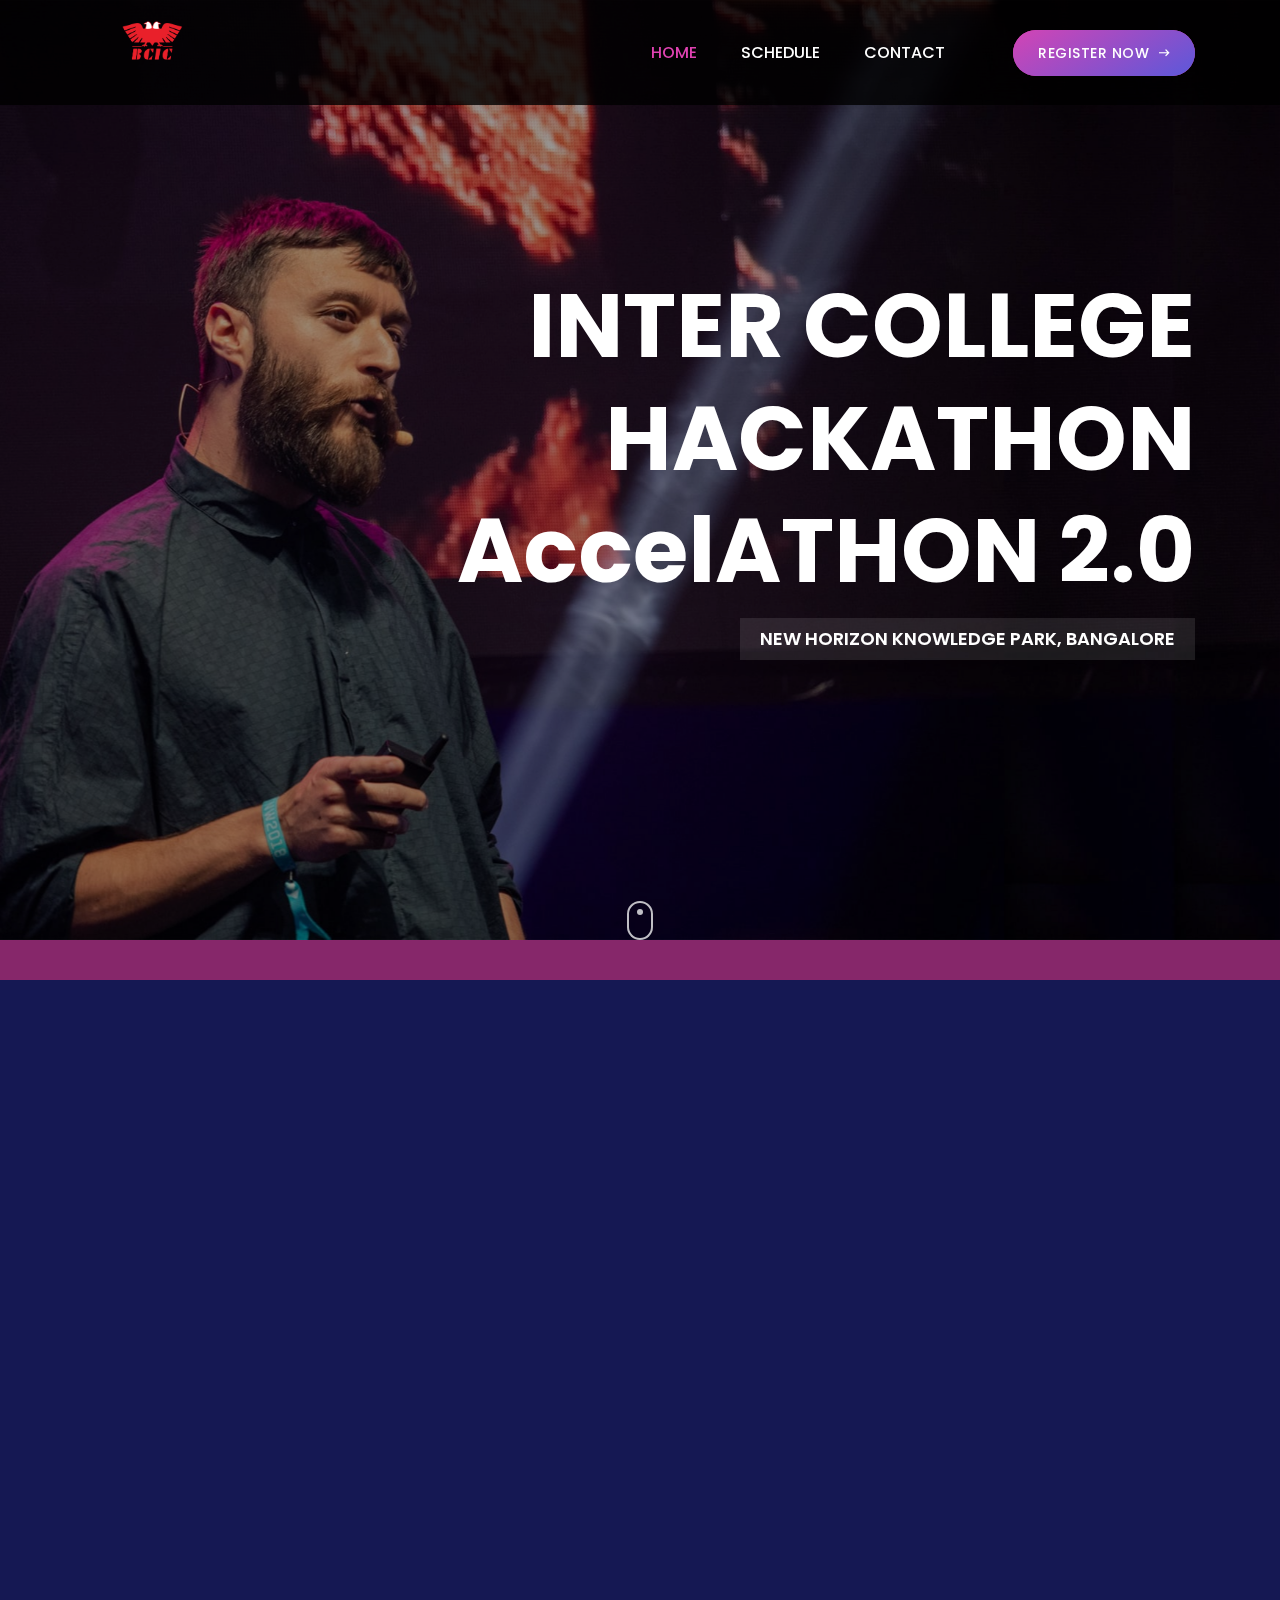
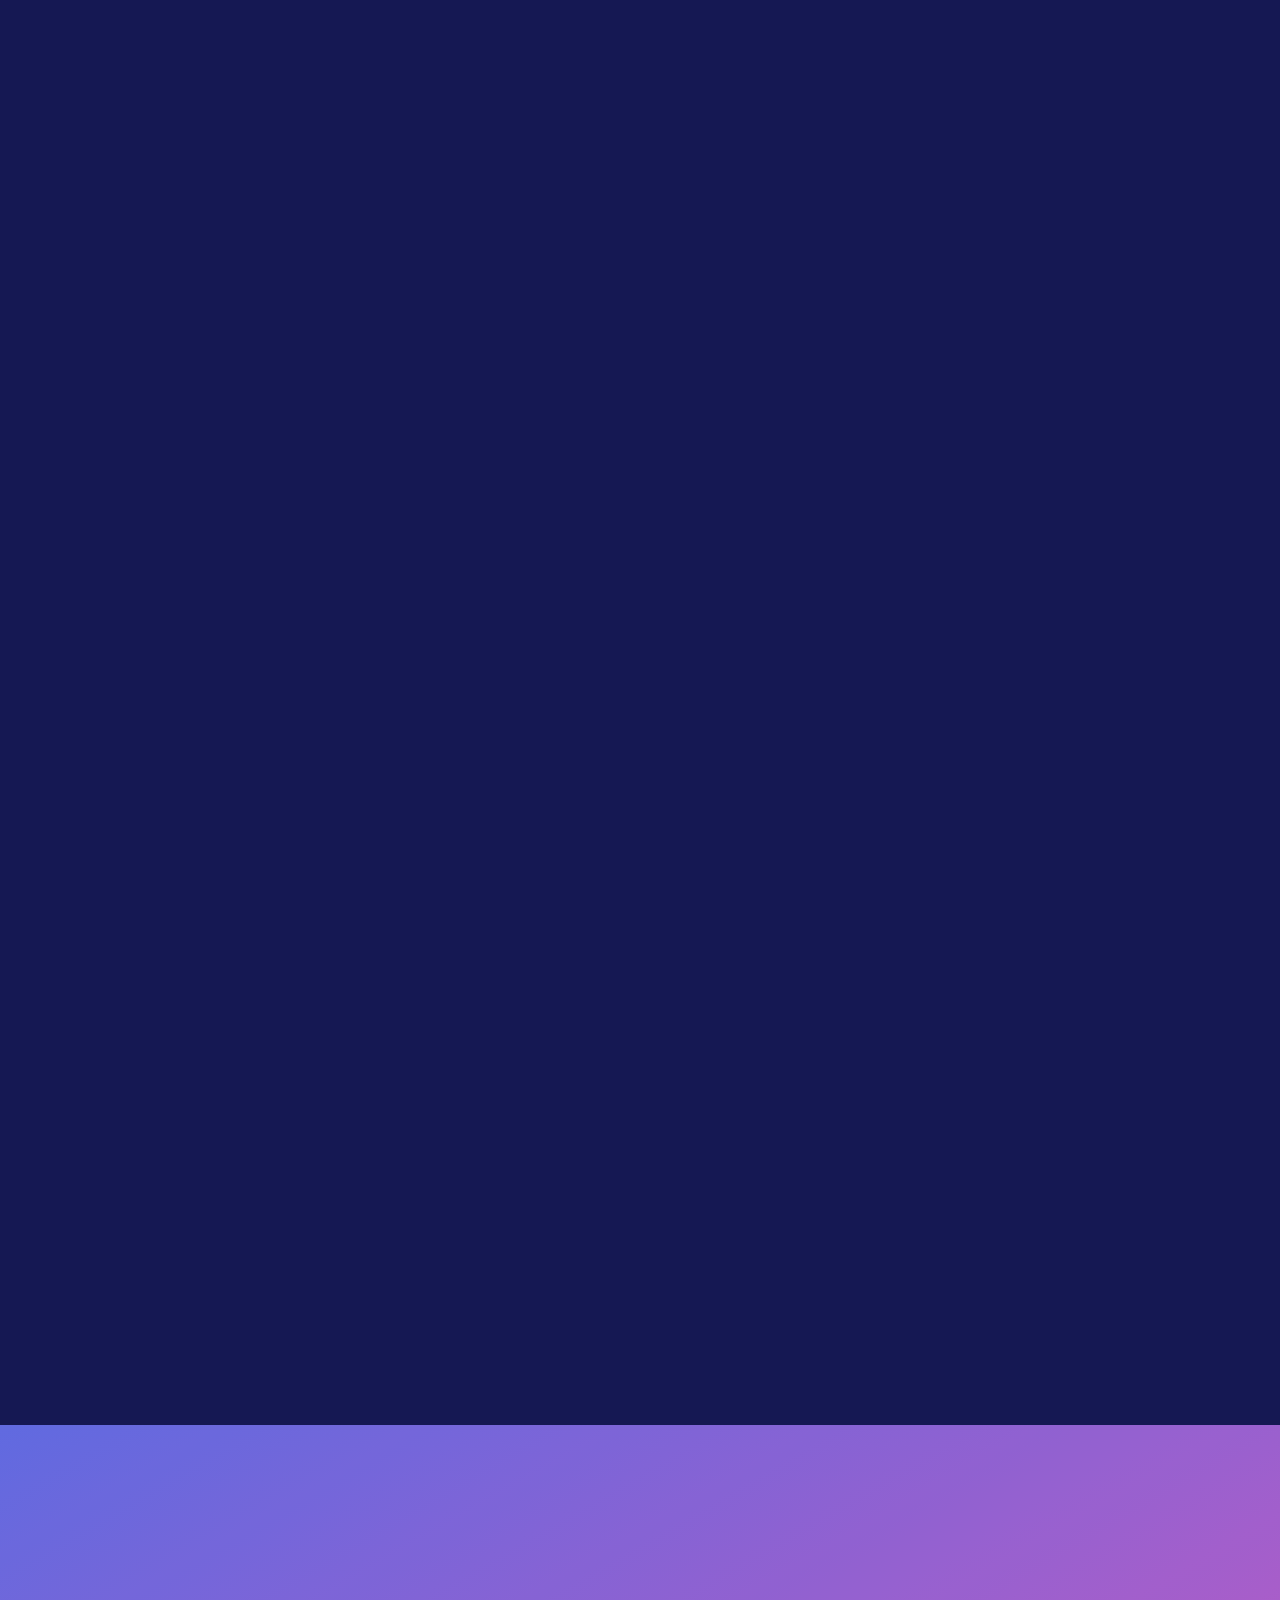
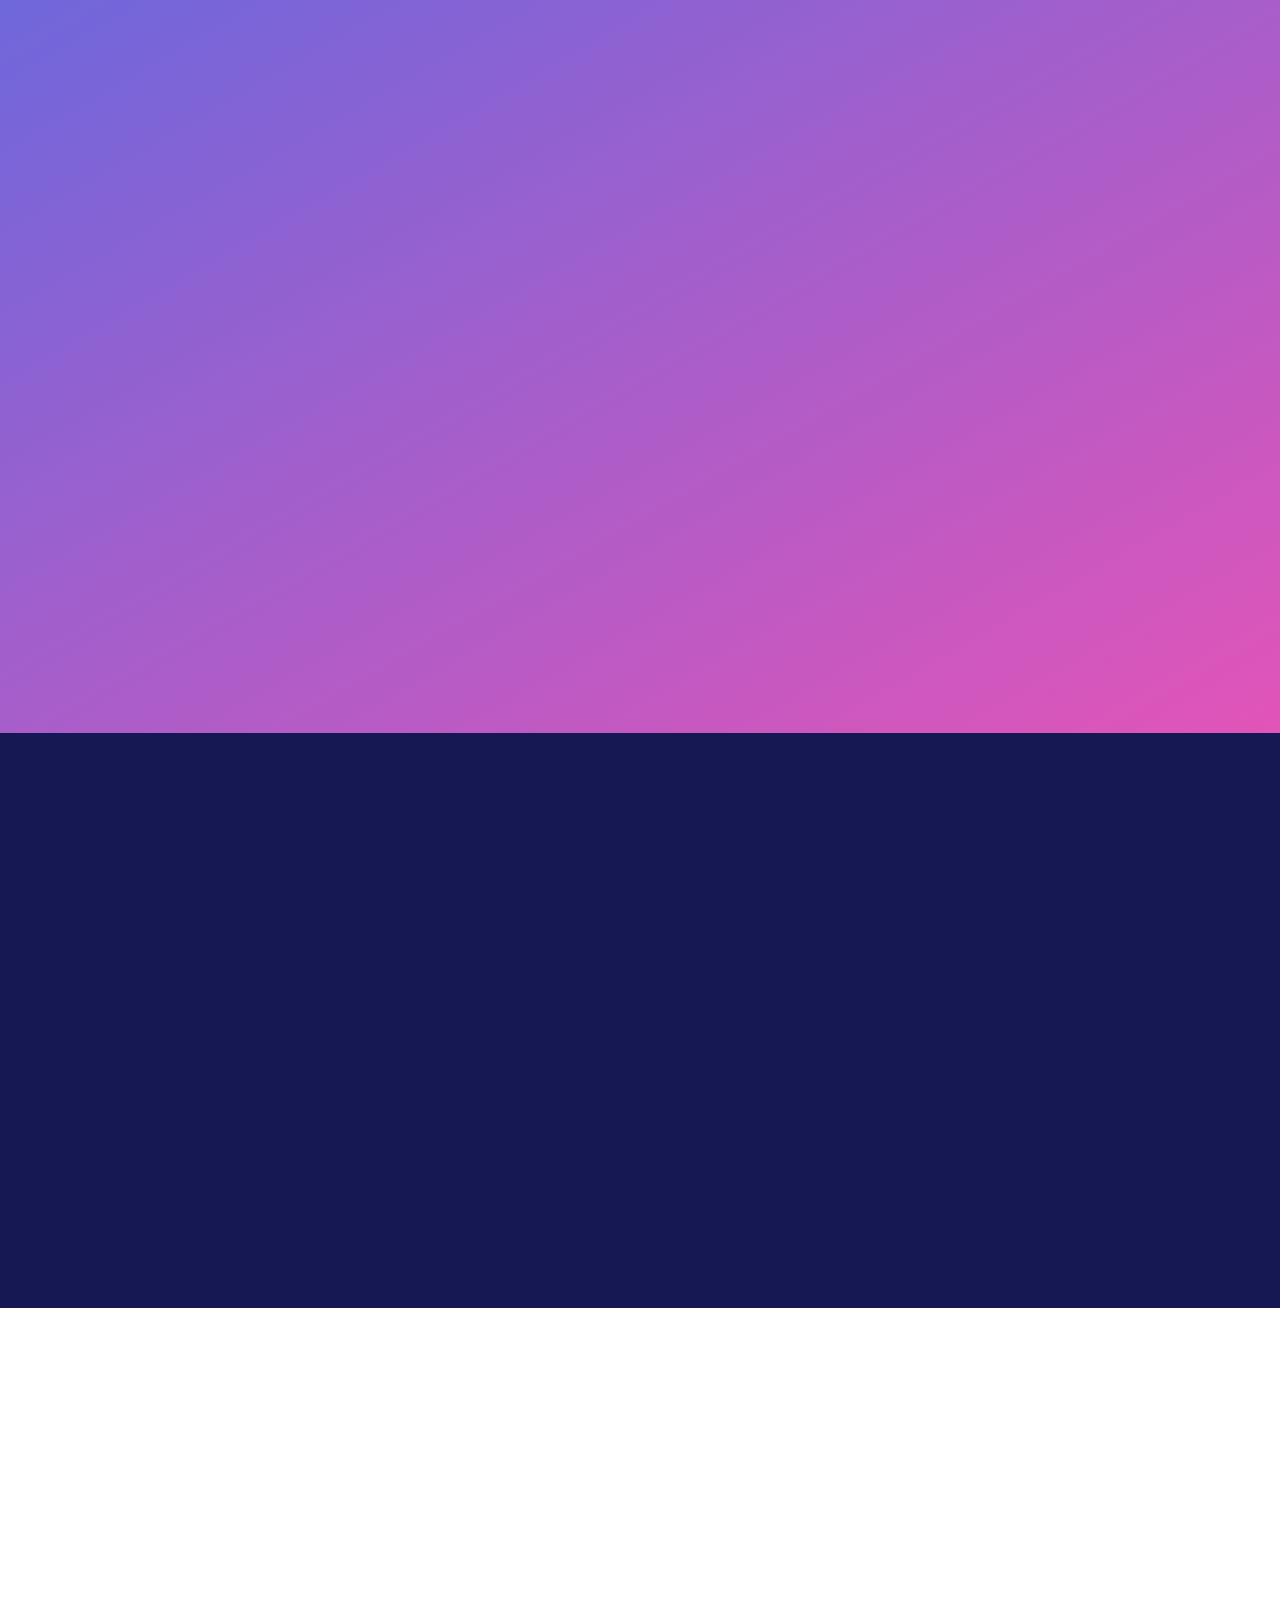
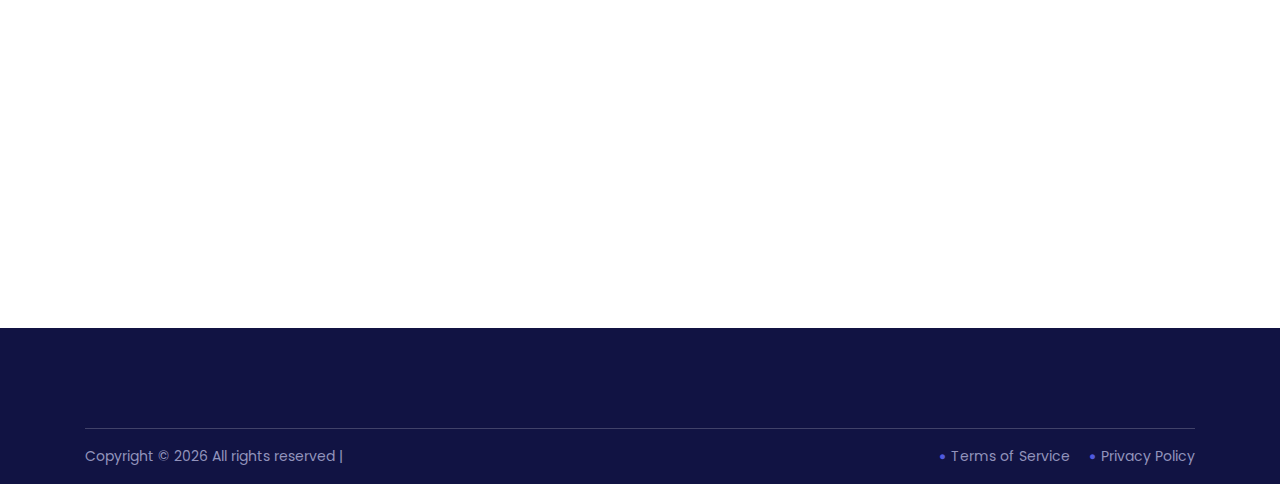
<file: accelathon.in/index.html>
<!DOCTYPE html>
<html lang="en">


<!-- Mirrored from accelathon.in/ by HTTrack Website Copier/3.x [XR&CO'2014], Fri, 07 Feb 2020 14:11:06 GMT -->

<head>
    <meta charset="UTF-8">
    <meta name="description" content="">
    <meta http-equiv="X-UA-Compatible" content="IE=edge">
    <meta name="viewport" content="width=device-width, initial-scale=1, shrink-to-fit=no">

    <!-- Title -->
    <title>AccelATHON 2.0</title>

    <!-- Favicon -->
    <link rel="icon" href="img/core-img/favicon.png">

    <!-- Stylesheet -->
    <link rel="stylesheet" href="style.css">

</head>

<body>
    <!-- Preloader -->
    <div id="preloader">
        <div class="loader"></div>
    </div>
    <!-- /Preloader -->

    <!-- Header Area Start -->
    <header class="header-area">
        <div class="classy-nav-container breakpoint-off">
            <div class="container">
                <!-- Classy Menu -->
                <nav class="classy-navbar justify-content-between" id="conferNav">

                    <!-- Logo -->
                    <a class="nav-brand" href="index.html"><img src="img/bcic.png" alt=""></a>

                    <!-- Navbar Toggler -->
                    <div class="classy-navbar-toggler">
                        <span class="navbarToggler"><span></span><span></span><span></span></span>
                    </div>

                    <!-- Menu -->
                    <div class="classy-menu">
                        <!-- Menu Close Button -->
                        <div class="classycloseIcon">
                            <div class="cross-wrap"><span class="top"></span><span class="bottom"></span></div>
                        </div>
                        <!-- Nav Start -->
                        <div class="classynav">
                            <ul id="nav">
                                <li class="active"><a href="index.html">Home</a></li>

                                </li>
                                <li><a href="#schedule">Schedule</a></li>

                                <li><a href="#contact">Contact</a></li>

                            </ul>

                            <!-- Get Tickets Button -->
                            <a href="bit.ly/2tJWzWN" class="btn confer-btn mt-3 mt-lg-0 ml-3 ml-lg-5">Register Now <i
                                    class="zmdi zmdi-long-arrow-right"></i></a>
                        </div>
                        <!-- Nav End -->
                    </div>
                </nav>
            </div>
        </div>
    </header>
    <!-- Header Area End -->

    <!-- Welcome Area Start -->
    <section class="welcome-area">
        <div class="welcome-slides owl-carousel">
            <!-- Single Slide -->
            <div class="single-welcome-slide bg-img bg-overlay jarallax"
                style="background-image: url(img/bg-img/1.jpg);">
                <div class="container h-100">
                    <div class="row h-100 align-items-center">
                        <!-- Welcome Text -->
                        <div class="col-12">
                            <div class="welcome-text text-right">
                                <h2 data-animation="fadeInUp" data-delay="1000ms">Inter College Hackathon
                                    <br>A<span style="text-transform: lowercase;">ccel</span><span
                                        style="text-transform: uppercase;">ATHON 2.0</span></h2>
                                <h6 data-animation="fadeInUp" data-delay="1000ms">New Horizon Knowledge Park, Bangalore
                                </h6>
                            </div>
                        </div>
                    </div>
                </div>
            </div>
        </div>


        <!-- Scroll Icon -->
        <div class="icon-scroll" id="scrollDown"></div>
    </section>
    <!-- Welcome Area End -->

    <!-- About Us And Countdown Area Start -->
    <section class="about-us-countdown-area section-padding-100-0" id="about">
        <div class="container">
            <div class="row align-items-center">
                <!-- About Content -->
                <div class="col-12 col-md-6">
                    <div class="about-content-text mb-80">
                        <h6 class="wow fadeInUp" data-wow-delay="300ms">About A<span
                                style="text-transform: lowercase;">ccel</span><span
                                style="text-transform: uppercase;">ATHON 2.0</span></h6>
                        <h3 class="wow fadeInUp" data-wow-delay="300ms">Welcome to the Inter College HackFest</h3>
                        <p class="wow fadeInUp" data-wow-delay="300ms">This is a platform where you can expect to learn
                            techniques for building successful project teams, creating efficient plans and implementing
                            effective tracking measures to ensure your projects come in on deadline.</p>
                    </div>
                </div>

                <!-- About Thumb -->
                <div class="col-12 col-md-6">
                    <div class="about-thumb mb-80 wow fadeInUp" data-wow-delay="300ms">
                        <img src="img/bg-img/2.png" alt="">
                    </div>
                </div>
            </div>
        </div>

        <!-- Counter Up Area -->

    </section>

    <!-- Our Schedule Area Start -->
    <section id="schedule" class="our-schedule-area section-padding-100">
        <div class="container">
            <div class="row">
                <!-- Heading -->
                <div class="col-12">
                    <div class="section-heading-2 text-center wow fadeInUp" data-wow-delay="300ms">
                        <p>Our Timetable</p>
                        <h4>Schedule Plan</h4>
                    </div>
                </div>
            </div>

            <div class="row">
                <div class="col-12">
                    <div class="schedule-tab">
                        <!-- Nav Tabs -->
                        <ul class="nav nav-tabs wow fadeInUp" data-wow-delay="300ms" id="conferScheduleTab"
                            role="tablist">
                            <li class="nav-item">
                                <a class="nav-link active" id="monday-tab" data-toggle="tab" href="#step-one" role="tab"
                                    aria-controls="step-one" aria-expanded="true">Monday <br> <span>March 12,
                                        2020</span></a>
                            </li>
                            <!-- Nav Item -->
                            <li class="nav-item">
                                <a class="nav-link" id="tuesday-tab" data-toggle="tab" href="#step-two" role="tab"
                                    aria-controls="step-two" aria-expanded="true">Tuesday <br> <span>March 13,
                                        2020</span></a>
                            </li>
                            <!-- Nav Item -->

                        </ul>
                    </div>

                    <!-- Tab Content -->
                    <div class="tab-content" id="conferScheduleTabContent">
                        <div class="tab-pane fade show active" id="step-one" role="tabpanel"
                            aria-labelledby="monday-tab">
                            <!-- Single Tab Content -->
                            <div class="single-tab-content">
                                <div class="row">
                                    <div class="col-12">
                                        <!-- Single Schedule Area -->
                                        <div class="single-schedule-area d-flex flex-wrap justify-content-between align-items-center wow fadeInUp"
                                            data-wow-delay="300ms">
                                            <!-- Single Schedule Thumb and Info -->
                                            <div class="single-schedule-tumb-info d-flex align-items-center">
                                                <!-- Single Schedule Thumb -->
                                                <div class="single-schedule-tumb">
                                                    <img src="img/bg-img/10.jpg" alt="">
                                                </div>
                                                <!-- Single Schedule Info -->
                                                <div class="single-schedule-info">
                                                    <h6>Registration</h6>
                                                    <p> </p>
                                                </div>
                                            </div>
                                            <!-- Single Schedule Info -->
                                            <div class="schedule-time-place">
                                                <p><i class="zmdi zmdi-time"></i> 12th March, 2020</p>
                                                <p><i class="zmdi zmdi-map"></i> Auditorium, NHCE</p>
                                            </div>
                                            <!-- Schedule Btn -->
                                            <a href="#" class="btn confer-btn">View More <i
                                                    class="zmdi zmdi-long-arrow-right"></i></a>
                                        </div>

                                        <!-- Single Schedule Area -->
                                        <div class="single-schedule-area d-flex flex-wrap justify-content-between align-items-center wow fadeInUp"
                                            data-wow-delay="300ms">
                                            <!-- Single Schedule Thumb and Info -->
                                            <div class="single-schedule-tumb-info d-flex align-items-center">
                                                <!-- Single Schedule Thumb -->
                                                <div class="single-schedule-tumb">
                                                    <img src="img/bg-img/11.jpg" alt="">
                                                </div>
                                                <!-- Single Schedule Info -->
                                                <div class="single-schedule-info">
                                                    <h6>Innaugaration</h6>
                                                    <p><span></span></p>
                                                </div>
                                            </div>
                                            <!-- Single Schedule Info -->
                                            <div class="schedule-time-place">
                                                <p><i class="zmdi zmdi-time"></i> 12th March, 2020</p>
                                                <p><i class="zmdi zmdi-map"></i> Auditorium, NHCE</p>
                                            </div>
                                            <!-- Schedule Btn -->
                                            <a href="#" class="btn confer-btn">View More <i
                                                    class="zmdi zmdi-long-arrow-right"></i></a>
                                        </div>

                                        <!-- Single Schedule Area -->
                                        <div class="single-schedule-area d-flex flex-wrap justify-content-between align-items-center wow fadeInUp"
                                            data-wow-delay="300ms">
                                            <!-- Single Schedule Thumb and Info -->
                                            <div class="single-schedule-tumb-info d-flex align-items-center">
                                                <!-- Single Schedule Thumb -->
                                                <div class="single-schedule-tumb">
                                                    <img src="img/bg-img/12.jpg" alt="">
                                                </div>
                                                <!-- Single Schedule Info -->
                                                <div class="single-schedule-info">
                                                    <h6>Session Addressing</h6>
                                                    <p>by <span>Dr.Manjunatha</span> /Prinicpal, NHCE</p>
                                                </div>
                                            </div>
                                            <!-- Single Schedule Info -->
                                            <div class="schedule-time-place">
                                                <p><i class="zmdi zmdi-time"></i> 12th March, 2020</p>
                                                <p><i class="zmdi zmdi-map"></i> Auditorium, NHCE</p>
                                            </div>
                                            <!-- Schedule Btn -->
                                            <a href="#" class="btn confer-btn">View More <i
                                                    class="zmdi zmdi-long-arrow-right"></i></a>
                                        </div>

                                        <!-- Single Schedule Area -->
                                        <div class="single-schedule-area d-flex flex-wrap justify-content-between align-items-center wow fadeInUp"
                                            data-wow-delay="300ms">
                                            <!-- Single Schedule Thumb and Info -->
                                            <div class="single-schedule-tumb-info d-flex align-items-center">
                                                <!-- Single Schedule Thumb -->
                                                <div class="single-schedule-tumb">
                                                    <img src="img/bg-img/13.jpg" alt="">
                                                </div>
                                                <!-- Single Schedule Info -->
                                                <div class="single-schedule-info">
                                                    <h6>Session Addressing</h6>
                                                    <p>by <span>Mr. Manas Dasgupta</span> / ANZ</p>
                                                </div>
                                            </div>
                                            <!-- Single Schedule Info -->
                                            <div class="schedule-time-place">
                                                <p><i class="zmdi zmdi-time"></i> 12th March, 2020</p>
                                                <p><i class="zmdi zmdi-map"></i> Auditorium, NHCE</p>
                                            </div>
                                            <!-- Schedule Btn -->
                                            <a href="#" class="btn confer-btn">View More <i
                                                    class="zmdi zmdi-long-arrow-right"></i></a>
                                        </div>

                                        <div class="single-schedule-area d-flex flex-wrap justify-content-between align-items-center wow fadeInUp"
                                            data-wow-delay="300ms">
                                            <!-- Single Schedule Thumb and Info -->
                                            <div class="single-schedule-tumb-info d-flex align-items-center">
                                                <!-- Single Schedule Thumb -->
                                                <div class="single-schedule-tumb">
                                                    <img src="img/bg-img/13.jpg" alt="">
                                                </div>
                                                <!-- Single Schedule Info -->
                                                <div class="single-schedule-info">
                                                    <h6>Hack Starts</h6>
                                                    <p> <span></span> </p>
                                                </div>
                                            </div>
                                            <!-- Single Schedule Info -->
                                            <div class="schedule-time-place">
                                                <p><i class="zmdi zmdi-time"></i> 12th March, 2020</p>
                                                <p><i class="zmdi zmdi-map"></i> Digital Library, NHCE</p>
                                            </div>
                                            <!-- Schedule Btn -->
                                            <a href="#" class="btn confer-btn">View More <i
                                                    class="zmdi zmdi-long-arrow-right"></i></a>
                                        </div>
                                    </div>

                                    <!-- More Schedule Btn -->
                                    <div class="col-12">
                                        <div class="more-schedule-btn text-center mt-50 wow fadeInUp"
                                            data-wow-delay="300ms">
                                            <a href="#" class="btn confer-gb-btn">Download Schedule (Pdf)</a>
                                        </div>
                                    </div>
                                </div>
                            </div>
                        </div>

                        <div class="tab-pane fade" id="step-two" role="tabpanel" aria-labelledby="tuesday-tab">
                            <!-- Single Tab Content -->
                            <div class="single-tab-content">
                                <div class="row">
                                    <div class="col-12">
                                        <!-- Single Schedule Area -->
                                        <div class="single-schedule-area d-flex flex-wrap justify-content-between align-items-center wow fadeInUp"
                                            data-wow-delay="300ms">
                                            <!-- Single Schedule Thumb and Info -->
                                            <div class="single-schedule-tumb-info d-flex align-items-center">
                                                <!-- Single Schedule Thumb -->
                                                <div class="single-schedule-tumb">
                                                    <img src="img/bg-img/11.jpg" alt="">
                                                </div>
                                                <!-- Single Schedule Info -->
                                                <div class="single-schedule-info">
                                                    <h6>Hackathon Contd.</h6>
                                                    <p> <span></span></p>
                                                </div>
                                            </div>
                                            <!-- Single Schedule Info -->
                                            <div class="schedule-time-place">
                                                <p><i class="zmdi zmdi-time"></i> 13th March, 2020</p>
                                                <p><i class="zmdi zmdi-map"></i>Digital Library </p>
                                            </div>
                                            <!-- Schedule Btn -->
                                            <a href="#" class="btn confer-btn">View More <i
                                                    class="zmdi zmdi-long-arrow-right"></i></a>
                                        </div>

                                        <!-- Single Schedule Area -->
                                        <div class="single-schedule-area d-flex flex-wrap justify-content-between align-items-center wow fadeInUp"
                                            data-wow-delay="300ms">
                                            <!-- Single Schedule Thumb and Info -->
                                            <div class="single-schedule-tumb-info d-flex align-items-center">
                                                <!-- Single Schedule Thumb -->
                                                <div class="single-schedule-tumb">
                                                    <img src="img/bg-img/12.jpg" alt="">
                                                </div>
                                                <!-- Single Schedule Info -->
                                                <div class="single-schedule-info">
                                                    <h6>Award Ceremony</h6>
                                                    <p> <span></span> </p>
                                                </div>
                                            </div>
                                            <!-- Single Schedule Info -->
                                            <div class="schedule-time-place">
                                                <p><i class="zmdi zmdi-time"></i> 13th March, 2020</p>
                                                <p><i class="zmdi zmdi-map"></i> Auditorium</p>
                                            </div>
                                            <!-- Schedule Btn -->
                                            <a href="#" class="btn confer-btn">View More <i
                                                    class="zmdi zmdi-long-arrow-right"></i></a>
                                        </div>

                                        <!-- Single Schedule Area -->
                                        <div class="single-schedule-area d-flex flex-wrap justify-content-between align-items-center wow fadeInUp"
                                            data-wow-delay="300ms">
                                            <!-- Single Schedule Thumb and Info -->
                                            <div class="single-schedule-tumb-info d-flex align-items-center">
                                                <!-- Single Schedule Thumb -->
                                                <div class="single-schedule-tumb">
                                                    <img src="img/bg-img/13.jpg" alt="">
                                                </div>
                                                <!-- Single Schedule Info -->
                                                <div class="single-schedule-info">
                                                    <h6>Valedictory Session</h6>
                                                    <p> <span></span> </p>
                                                </div>
                                            </div>
                                            <!-- Single Schedule Info -->
                                            <div class="schedule-time-place">
                                                <p><i class="zmdi zmdi-time"></i> 13th March, 2020</p>
                                                <p><i class="zmdi zmdi-map"></i> Auditorium, NHCE</p>
                                            </div>
                                            <!-- Schedule Btn -->
                                            <a href="#" class="btn confer-btn">View More <i
                                                    class="zmdi zmdi-long-arrow-right"></i></a>
                                        </div>
                                    </div>

                                    <!-- More Schedule Btn -->
                                    <div class="col-12">
                                        <div class="more-schedule-btn text-center mt-50 wow fadeInUp"
                                            data-wow-delay="300ms">
                                            <a href="#" class="btn confer-gb-btn">Dowload schedule (Pdf)</a>
                                        </div>
                                    </div>
                                </div>
                            </div>
                        </div>

                        <div class="tab-pane fade" id="step-three" role="tabpanel" aria-labelledby="wednesday-tab">
                            <!-- Single Tab Content -->
                            <div class="single-tab-content">
                                <div class="row">
                                    <div class="col-12">
                                        <!-- Single Schedule Area -->
                                        <div class="single-schedule-area d-flex flex-wrap justify-content-between align-items-center wow fadeInUp"
                                            data-wow-delay="300ms">
                                            <!-- Single Schedule Thumb and Info -->
                                            <div class="single-schedule-tumb-info d-flex align-items-center">
                                                <!-- Single Schedule Thumb -->
                                                <div class="single-schedule-tumb">
                                                    <img src="img/bg-img/10.jpg" alt="">
                                                </div>
                                                <!-- Single Schedule Info -->
                                                <div class="single-schedule-info">
                                                    <h6>Dealing with Difficult People</h6>
                                                    <p>by <span>Gary Armstrong</span> / Ceo of Confer</p>
                                                </div>
                                            </div>
                                            <!-- Single Schedule Info -->
                                            <div class="schedule-time-place">
                                                <p><i class="zmdi zmdi-time"></i> 12-14 Jan 2019</p>
                                                <p><i class="zmdi zmdi-map"></i> Mountain Resort, Phoenix, USA</p>
                                            </div>
                                            <!-- Schedule Btn -->
                                            <a href="#" class="btn confer-btn">View More <i
                                                    class="zmdi zmdi-long-arrow-right"></i></a>
                                        </div>

                                        <!-- Single Schedule Area -->
                                        <div class="single-schedule-area d-flex flex-wrap justify-content-between align-items-center wow fadeInUp"
                                            data-wow-delay="300ms">
                                            <!-- Single Schedule Thumb and Info -->
                                            <div class="single-schedule-tumb-info d-flex align-items-center">
                                                <!-- Single Schedule Thumb -->
                                                <div class="single-schedule-tumb">
                                                    <img src="img/bg-img/13.jpg" alt="">
                                                </div>
                                                <!-- Single Schedule Info -->
                                                <div class="single-schedule-info">
                                                    <h6>Street Food Convention</h6>
                                                    <p>by <span>Jeffrey Morales</span> / Ceo of Confer</p>
                                                </div>
                                            </div>
                                            <!-- Single Schedule Info -->
                                            <div class="schedule-time-place">
                                                <p><i class="zmdi zmdi-time"></i> 12-14 Jan 2019</p>
                                                <p><i class="zmdi zmdi-map"></i> Mountain Resort, Phoenix, USA</p>
                                            </div>
                                            <!-- Schedule Btn -->
                                            <a href="#" class="btn confer-btn">View More <i
                                                    class="zmdi zmdi-long-arrow-right"></i></a>
                                        </div>
                                    </div>

                                    <!-- More Schedule Btn -->
                                    <div class="col-12">
                                        <div class="more-schedule-btn text-center mt-50 wow fadeInUp"
                                            data-wow-delay="300ms">
                                            <a href="#" class="btn confer-gb-btn">Dowload schedule (Pdf)</a>
                                        </div>
                                    </div>
                                </div>
                            </div>
                        </div>
                    </div>
                </div>
            </div>
        </div>
    </section>
    <!-- Our Schedule Area End -->

    <!-- Our Ticket Pricing Table Area Start -->
    <section id="register"
        class="our-ticket-pricing-table-area bg-img bg-gradient-overlay section-padding-100-0 jarallax"
        style="background-image: url(img/bg-img/14.jpg);">
        <div class="container">
            <div class="row">
                <!-- Heading -->
                <div class="col-12">
                    <div class="section-heading text-center wow fadeInUp" data-wow-delay="300ms">
                        <p></p>
                        <h4>Registration</h4>
                    </div>
                </div>
            </div>

            <div class="row">
                <!-- Single Ticket Pricing Table -->


                <!-- Single Ticket Pricing Table -->
                <div class="col-12">
                    <div class="single-ticket-pricing-table active text-center mb-100 wow fadeInUp"
                        data-wow-delay="300ms">
                        <h6 class="ticket-plan">Hackathon Registration</h6>
                        <!-- Ticket Icon -->
                        <div class="ticket-icon">
                            <img src="img/core-img/p2.png" alt="">
                        </div>
                        <h2 class="ticket-price"><span> Total 1 Lakh ₹ Prizes <span><br></span>to be won</span> </h2>
                        <a href="https://bit.ly/2tJWzWN" target="/blank" class="btn confer-btn w-100 mb-30">Register
                            Now<i class="zmdi zmdi-long-arrow-right"></i></a>
                        <!-- Ticket Pricing Table Details -->
                        <div class="ticket-pricing-table-details">
                            <p><i class="zmdi zmdi-check"></i> Exciting Cash Prizes to be Won</p>
                            <p><i class="zmdi zmdi-check"></i> Social Innovation Theme</p>
                            <p><i class="zmdi zmdi-check"></i> Keynote Talks</p>
                            <p><i class="zmdi zmdi-check"></i> 28th Februray - Last Date for Registration</p>

                        </div>
                    </div>
                </div>


            </div>
        </div>
    </section>
    <!-- Our Ticket Pricing Table Area End -->

    <!-- Our Sponsor And Client Area Start -->
    <section class="our-sponsor-client-area section-padding-100">
        <div class="container">
            <div class="row">
                <!-- Heading -->
                <div class="col-12">
                    <div class="section-heading-2 text-center wow fadeInUp" data-wow-delay="300ms">
                        <p>Partners &amp; Sponsors</p>
                        <h4>OFFICIAL SPONSOR</h4>
                    </div>
                </div>
            </div>

            <div class="row">
                <div class="col-12">
                    <!-- Our Sponsor area -->
                    <div class="our-sponsor-area d-flex flex-wrap">
                        <!-- Single Sponsor -->
                        <div class="single-sponsor wow fadeInUp " data-wow-delay="300ms">
                            <a href="#"><img src="img/ANZ.png" alt=""></a>
                        </div>
                        <!-- Single Sponsor -->
                        <div class="single-sponsor wow fadeInUp" data-wow-delay="300ms">
                            <a href="#"><img src="img/vtu.png" alt=""></a>
                        </div>
                        <!-- Single Sponsor -->
                        <div class="single-sponsor wow fadeInUp" data-wow-delay="300ms">
                            <a href="#"><img src="img/iba.jpg" alt=""></a>
                        </div>
                        <!-- Single Sponsor -->
                        <div class="single-sponsor wow fadeInUp" data-wow-delay="300ms">
                            <a href="#"><img src="img/ini.png" alt=""></a>
                        </div>
                        <!-- Single Sponsor -->

                    </div>
                </div>


            </div>
        </div>
    </section>
    <!-- Our Sponsor And Client Area End -->



    <!-- Contact Area Start -->
    <section id="contact" class="contact-our-area section-padding-100-0">
        <div class="container">
            <div class="row">
                <!-- Heading -->
                <div class="col-12">
                    <div class="section-heading-2 text-center wow fadeInUp" data-wow-delay="300ms">
                        <p>Have Question?</p>
                        <h4>Reach us</h4>
                    </div>
                </div>
            </div>

            <div class="row justify-content-between">
                <div class="col-12 col-sm-12 ">
                    <div class="contact-information mb-100">
                        <!-- Single Contact Info -->
                        <div class="single-contact-info wow fadeInUp" data-wow-delay="300ms">
                            <p>Address:</p>
                            <h6>New Horizon Knowledge Park, Kadubeesanahalli, Bellandur Post,Outer Ring Road,
                                Bangalore-560103</h6>
                        </div>
                        <!-- Single Contact Info -->
                        <div class="single-contact-info wow fadeInUp" data-wow-delay="300ms">
                            <p>Phone:</p>
                            <h6>+91 9740496061</h6>
                        </div>
                        <!-- Single Contact Info -->
                        <div class="single-contact-info wow fadeInUp" data-wow-delay="300ms">
                            <p>Email:</p>
                            <h6>bcic.karnataka@gmail.com</h6>
                        </div>
                        <!-- Single Contact Info -->
                        <div class="single-contact-info wow fadeInUp" data-wow-delay="300ms">
                            <p>Website:</p>
                            <h6>www.accelathon.in</h6>
                        </div>
                    </div>
                </div>
            </div>
        </div>
        </div>
    </section>
    <!-- Contact Area End -->

    <!-- Footer Area Start -->
    <footer class="footer-area bg-img bg-overlay-2 section-padding-100-0">
        <!-- Main Footer Area -->


        <!-- Copywrite Area -->
        <div class="container">
            <div class="copywrite-content">
                <div class="row">
                    <!-- Copywrite Text -->
                    <div class="col-12 col-md-6">
                        <div class="copywrite-text">
                            <p>
                                <!-- Link back to Colorlib can't be removed. Template is licensed under CC BY 3.0. -->
                                Copyright &copy;
                                <script>document.write(new Date().getFullYear());</script> All rights reserved |
                                <!-- Link back to Colorlib can't be removed. Template is licensed under CC BY 3.0. -->
                            </p>
                        </div>
                    </div>
                    <!-- Footer Menu -->
                    <div class="col-12 col-md-6">
                        <div class="footer-menu">
                            <ul class="nav">
                                <li><a href="#"><i class="zmdi zmdi-circle"></i> Terms of Service</a></li>
                                <li><a href="#"><i class="zmdi zmdi-circle"></i> Privacy Policy</a></li>
                            </ul>
                        </div>
                    </div>
                </div>
            </div>
        </div>
    </footer>
    <!-- Footer Area End -->

    <!-- **** All JS Files ***** -->
    <!-- jQuery 2.2.4 -->
    <script src="js/jquery.min.js"></script>
    <!-- Popper -->
    <script src="js/popper.min.js"></script>
    <!-- Bootstrap -->
    <script src="js/bootstrap.min.js"></script>
    <!-- All Plugins -->
    <script src="js/confer.bundle.js"></script>
    <!-- Active -->
    <script src="js/default-assets/active.js"></script>

</body>


<!-- Mirrored from accelathon.in/ by HTTrack Website Copier/3.x [XR&CO'2014], Fri, 07 Feb 2020 14:12:38 GMT -->

</html>
</file>
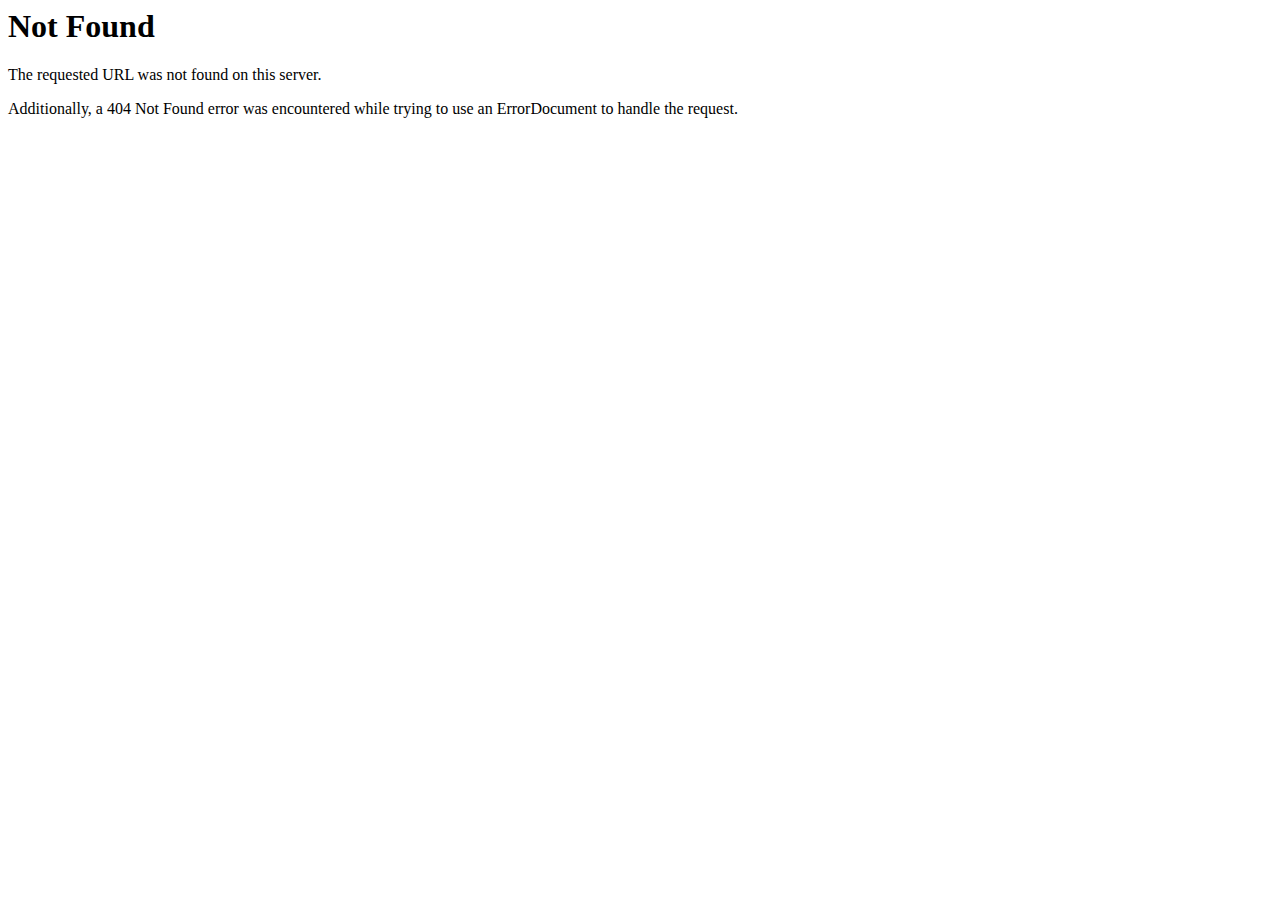
<file: accelathon.in/register.html>
<!DOCTYPE HTML PUBLIC "-//IETF//DTD HTML 2.0//EN">
<html><head>
<title>404 Not Found</title>
</head><body>
<h1>Not Found</h1>
<p>The requested URL was not found on this server.</p>
<p>Additionally, a 404 Not Found
error was encountered while trying to use an ErrorDocument to handle the request.</p>
</body></html>
</file>
<file: accelathon.in/style.css>
/* ------------------------------------------
[Master Stylesheet]

Template Name: Confer - Conference Event HTML Template
Template Author: Colorlib
Template Author URL: http://colorlib.com
Version: 1.0.0
Last Update: March 14, 2019

[Tables of CSS Content]

+ body

    01.0 Reboot Area CSS
    02.0 Spacing Area CSS
    03.0 Preloader Area CSS
    04.0 Heading Area CSS
    05.0 Backtotop Area CSS
    06.0 Buttons Area CSS
    07.0 Header Area CSS
    08.0 Hero Area CSS
    09.0 Footer Area CSS
    10.0 About Area CSS
    11.0 Counter Area CSS
    12.0 Speakar Area CSS
    13.0 Breadcrumb Area CSS
    14.0 Blog Area CSS
    15.0 Widget Area CSS
    16.0 Client Area CSS
    17.0 Schedule Area CSS
    18.0 Ticket Area CSS
    19.0 Sponsor Area CSS
    20.0 Contact Area CSS
    21.0 CTA Area CSS
--------------------------------------------- */
/* Import Fonts & All CSS */
@import url("https://fonts.googleapis.com/css?family=Poppins:100,200,300,400,500,600,700");
@import url(css/bootstrap.min.css);
@import url(css/animate.css);
@import url(css/default-assets/classy-nav.css);
@import url(css/owl.carousel.min.css);
@import url(css/magnific-popup.css);
@import url(css/font-awesome.min.css);
@import url(css/material-design-iconic-font.min.css);
@import url(css/style.css);
/* :: 01.0 Reboot Area CSS */
* {
  margin: 0;
  padding: 0; }

body {
  font-family: "Poppins", sans-serif;
  font-weight: 400;
  font-size: 16px;
  position: relative;
  z-index: auto; }

h1,
h2,
h3,
h4,
h5,
h6 {
  font-family: "Poppins", sans-serif;
  color: #111343;
  line-height: 1.25;
  font-weight: 600; }

a,
a:active,
a:focus,
a:hover {
  color: #111343;
  text-decoration: none;
  -webkit-transition-duration: 500ms;
  -o-transition-duration: 500ms;
  transition-duration: 500ms;
  outline: none;
  font-weight: 500; }

li {
  list-style: none; }

p {
  line-height: 1.8;
  color: #5d5e8d;
  font-size: 16px;
  font-weight: 400; }

img {
  max-width: 100%;
  height: auto; }

ul {
  margin: 0;
  padding: 0; }
  ul li {
    margin: 0;
    padding: 0; }

.bg-overlay {
  position: relative;
  z-index: 1; }
  .bg-overlay::after {
    position: absolute;
    content: "";
    height: 100%;
    width: 100%;
    top: 0;
    left: 0;
    z-index: -1;
    background-color: rgba(0, 0, 0, 0.4); }

.bg-gradient-overlay {
  position: relative;
  z-index: 1; }
  .bg-gradient-overlay::after {
    position: absolute;
    content: "";
    height: 100%;
    width: 100%;
    top: 0;
    left: 0;
    z-index: -1;
    background: #c63fa4;
    background-image: -moz-linear-gradient(120deg, #df42b1 0%, #505add 100%);
    background-image: -webkit-linear-gradient(120deg, #df42b1 0%, #505add 100%);
    background-image: -ms-linear-gradient(120deg, #df42b1 0%, #505add 100%);
    opacity: 0.9; }

.bg-gradient-overlay-2 {
  position: relative;
  z-index: 1; }
  .bg-gradient-overlay-2::after {
    border-radius: 10px;
    content: '';
    position: absolute;
    width: 100%;
    height: 100%;
    top: 0;
    left: 0;
    z-index: 10;
    background: rgba(0, 0, 0, 0.6);
    background: -webkit-gradient(linear, left bottom, left top, from(rgba(0, 0, 0, 0.8)), color-stop(30%, rgba(0, 0, 0, 0.2)), to(rgba(0, 0, 0, 0)));
    background: -webkit-linear-gradient(bottom, rgba(0, 0, 0, 0.8) 0%, rgba(0, 0, 0, 0.2) 30%, rgba(0, 0, 0, 0) 100%);
    background: -o-linear-gradient(bottom, rgba(0, 0, 0, 0.8) 0%, rgba(0, 0, 0, 0.2) 30%, rgba(0, 0, 0, 0) 100%);
    background: linear-gradient(to top, rgba(0, 0, 0, 0.8) 0%, rgba(0, 0, 0, 0.2) 30%, rgba(0, 0, 0, 0) 100%); }

.bg-img {
  background-position: center center !important;
  background-size: cover !important;
  background-repeat: no-repeat !important; }

.jarallax {
  position: relative;
  z-index: 0; }
  .jarallax .jarallax-img {
    position: absolute;
    object-fit: cover;
    font-family: 'object-fit: cover';
    top: 0;
    left: 0;
    width: 100%;
    height: 100%;
    z-index: -1; }

.bg-boxshadow {
  -webkit-box-shadow: 0px 8px 27px 0px rgba(90, 111, 120, 0.15);
  box-shadow: 0px 8px 27px 0px rgba(90, 111, 120, 0.15); }

.mfp-image-holder .mfp-close,
.mfp-iframe-holder .mfp-close {
  position: fixed;
  z-index: 100;
  color: #ffffff;
  right: 20px;
  text-align: center;
  padding-right: 0;
  width: 100%;
  top: 20px;
  width: 30px;
  background: #df42b1;
  height: 30px;
  line-height: 30px; }

img.mfp-img {
  -webkit-box-shadow: 0 2px 40px 8px rgba(15, 15, 15, 0.15);
  box-shadow: 0 2px 40px 8px rgba(15, 15, 15, 0.15); }

button.mfp-close,
button.mfp-arrow {
  background: #df42b1; }

.mfp-bottom-bar {
  display: none !important; }

.mfp-bg {
  background-color: #000000; }

.bg-transparent {
  background-color: transparent !important; }

.bg-gray {
  background-color: #f7f7f7 !important; }

textarea:focus,
input:focus {
  outline: none; }

textarea:invalid,
input:invalid,
textarea:required,
input:required {
  box-shadow: none !important; }

.border {
  border-color: #4b4d7b; }

.mfp-arrow-left::after {
  border-right-color: transparent; }

.mfp-arrow-left::before {
  border-right-color: #ffffff; }

.mfp-arrow-right::after {
  border-left-color: transparent; }

.mfp-arrow-right::before {
  border-left-color: #ffffff; }

/* :: 02.0 Spacing Area CSS */
.mt-15 {
  margin-top: 15px; }

.mt-30 {
  margin-top: 30px; }

.mt-20 {
  margin-top: 20px; }

.mt-40 {
  margin-top: 40px; }

.mt-50 {
  margin-top: 50px; }

.mt-70 {
  margin-top: 70px; }

.mt-80 {
  margin-top: 80px; }

.mt-100 {
  margin-top: 100px; }

.mt-150 {
  margin-top: 150px; }

.mr-15 {
  margin-right: 15px; }

.mr-30 {
  margin-right: 30px; }

.mr-50 {
  margin-right: 50px; }

.mr-100 {
  margin-right: 100px; }

.mb-10 {
  margin-bottom: 10px; }

.mb-15 {
  margin-bottom: 15px; }

.mb-30 {
  margin-bottom: 30px; }

.mb-40 {
  margin-bottom: 40px; }

.mb-50 {
  margin-bottom: 50px; }

.mb-60 {
  margin-bottom: 60px; }

.mb-70 {
  margin-bottom: 70px; }

.mb-80 {
  margin-bottom: 80px; }

.mb-100 {
  margin-bottom: 100px; }

.ml-15 {
  margin-left: 15px; }

.ml-30 {
  margin-left: 30px; }

.ml-50 {
  margin-left: 50px; }

.ml-100 {
  margin-left: 100px; }

.pt-50 {
  padding-top: 50px !important; }

.section-padding-80 {
  padding-top: 80px;
  padding-bottom: 80px; }

.section-padding-0-80 {
  padding-top: 0;
  padding-bottom: 80px; }

.section-padding-80-0 {
  padding-top: 80px;
  padding-bottom: 0; }

.section-padding-80-50 {
  padding-top: 80px;
  padding-bottom: 50px; }

.section-padding-100 {
  padding-top: 100px;
  padding-bottom: 100px; }

.section-padding-0-85 {
  padding-top: 0;
  padding-bottom: 85px; }

.section-padding-100-60 {
  padding-top: 100px;
  padding-bottom: 60px; }

.section-padding-100-70 {
  padding-top: 100px;
  padding-bottom: 70px; }

.section-padding-0-100 {
  padding-top: 0;
  padding-bottom: 100px; }

.section-padding-100-0 {
  padding-top: 100px;
  padding-bottom: 0; }

/* :: 3.0 Preloader Area CSS */
#preloader {
  position: fixed;
  width: 100%;
  height: 100%;
  z-index: 9999999;
  top: 0;
  left: 0;
  background: #df42b1;
  background-image: -webkit-linear-gradient(120deg, #505add 0%, #df42b1 100%);
  background-image: -ms-linear-gradient(120deg, #505add 0%, #df42b1 100%);
  display: -webkit-box;
  display: -ms-flexbox;
  display: flex;
  -webkit-box-align: center;
  -ms-flex-align: center;
  align-items: center;
  -webkit-box-pack: center;
  -ms-flex-pack: center;
  justify-content: center;
  overflow: hidden; }

.loader {
  position: relative;
  z-index: 1;
  width: 50px;
  height: 50px;
  border-radius: 50%;
  -webkit-animation: loader linear 2s infinite;
  animation: loader linear 2s infinite;
  border-top: 2px solid #ffffff;
  border-left: 2px solid transparent;
  border-right: 2px solid transparent;
  border-bottom: 2px solid transparent; }

@-webkit-keyframes loader {
  0% {
    -webkit-transform: rotate(0deg);
    -ms-transform: rotate(0deg);
    transform: rotate(0deg); }
  100% {
    -webkit-transform: rotate(360deg);
    -ms-transform: rotate(360deg);
    transform: rotate(360deg); } }
@keyframes loader {
  0% {
    -webkit-transform: rotate(0deg);
    -ms-transform: rotate(0deg);
    transform: rotate(0deg); }
  100% {
    -webkit-transform: rotate(360deg);
    -ms-transform: rotate(360deg);
    transform: rotate(360deg); } }
/* :: 4.0 Heading Area CSS */
.section-heading {
  position: relative;
  z-index: 1;
  margin-bottom: 60px; }
  .section-heading p {
    color: #ffffff;
    letter-spacing: 1px;
    text-transform: uppercase;
    margin-bottom: 0;
    display: inline-block;
    font-weight: 400; }
  .section-heading h4 {
    font-size: 38px;
    color: #ffffff;
    margin-bottom: 0;
    text-transform: uppercase;
    letter-spacing: 1px; }
    @media only screen and (max-width: 767px) {
      .section-heading h4 {
        font-size: 26px; } }
    @media only screen and (min-width: 576px) and (max-width: 767px) {
      .section-heading h4 {
        font-size: 30px; } }

.section-heading-2 {
  position: relative;
  z-index: 1;
  margin-bottom: 60px; }
  .section-heading-2 p {
    color: #df42b1;
    letter-spacing: 1px;
    text-transform: uppercase;
    margin-bottom: 0;
    display: inline-block;
    font-weight: 400; }
  .section-heading-2 h4 {
    font-size: 38px;
    color: #ffffff;
    margin-bottom: 0;
    text-transform: uppercase;
    letter-spacing: 1px; }
    @media only screen and (max-width: 767px) {
      .section-heading-2 h4 {
        font-size: 26px; } }
    @media only screen and (min-width: 576px) and (max-width: 767px) {
      .section-heading-2 h4 {
        font-size: 30px; } }

.section-heading-3 {
  position: relative;
  z-index: 1;
  margin-bottom: 60px; }
  .section-heading-3 p {
    color: #df42b1;
    letter-spacing: 1px;
    text-transform: uppercase;
    margin-bottom: 0;
    display: inline-block;
    font-weight: 400; }
  .section-heading-3 h4 {
    font-size: 38px;
    color: #111343;
    margin-bottom: 0;
    text-transform: uppercase;
    letter-spacing: 1px; }
    @media only screen and (max-width: 767px) {
      .section-heading-3 h4 {
        font-size: 26px; } }
    @media only screen and (min-width: 576px) and (max-width: 767px) {
      .section-heading-3 h4 {
        font-size: 30px; } }

/* :: 5.0 Backtotop Area CSS */
#scrollUp {
  position: fixed;
  right: 40px;
  font-size: 20px;
  line-height: 40px;
  width: 40px;
  height: 40px;
  bottom: 40px;
  background-color: #df42b1;
  color: #ffffff;
  text-align: center;
  -webkit-transition-duration: 500ms;
  -o-transition-duration: 500ms;
  transition-duration: 500ms;
  border-radius: 50%;
  -webkit-box-shadow: 0 2px 40px 8px rgba(15, 15, 15, 0.15);
  box-shadow: 0 2px 40px 8px rgba(15, 15, 15, 0.15);
  z-index: 15962536; }
  @media only screen and (max-width: 767px) {
    #scrollUp {
      right: 20px;
      bottom: 20px; } }
  #scrollUp:focus, #scrollUp:hover {
    background-color: #000000;
    color: #ffffff; }

/* :: 6.0 Buttons Area CSS */
.btn:focus {
  box-shadow: none; }

.confer-btn {
  position: relative;
  z-index: 1;
  height: 46px;
  line-height: 46px;
  font-size: 14px;
  font-weight: 500;
  border: none;
  display: inline-block;
  padding: 0 25px;
  text-align: center;
  text-transform: uppercase;
  letter-spacing: 0.5px;
  color: #ffffff;
  border-radius: 23px;
  -webkit-transition-duration: 500ms;
  -o-transition-duration: 500ms;
  transition-duration: 500ms;
  overflow: hidden; }
  .confer-btn i {
    margin-left: 5px; }
  .confer-btn::before {
    -webkit-transition-duration: 800ms;
    -o-transition-duration: 800ms;
    transition-duration: 800ms;
    position: absolute;
    width: 120%;
    height: 120%;
    top: -10%;
    left: -10%;
    content: '';
    background: #df42b1;
    background-image: -webkit-linear-gradient(120deg, #505add 0%, #df42b1 100%);
    background-image: -ms-linear-gradient(120deg, #505add 0%, #df42b1 100%);
    z-index: -2; }
  .confer-btn:focus, .confer-btn:hover {
    font-weight: 500;
    background-color: #ffffff;
    color: #111343 !important;
    -webkit-box-shadow: 0 2px 40px 8px rgba(15, 15, 15, 0.15);
    box-shadow: 0 2px 40px 8px rgba(15, 15, 15, 0.15); }
    .confer-btn:focus i, .confer-btn:hover i {
      -webkit-animation: buttonIcon 1s ease-in infinite;
      animation: buttonIcon 1s ease-in infinite; }
    .confer-btn:focus::before, .confer-btn:hover::before {
      left: 110%; }

@-webkit-keyframes buttonIcon {
  0% {
    opacity: 1; }
  100% {
    opacity: 0; } }
@keyframes buttonIcon {
  0% {
    opacity: 1; }
  100% {
    opacity: 0; } }
.confer-btn-2 {
  position: relative;
  z-index: 1;
  height: 46px;
  line-height: 46px;
  font-size: 14px;
  font-weight: 500;
  display: inline-block;
  padding: 0 25px;
  text-align: center;
  text-transform: uppercase;
  letter-spacing: 0.5px;
  color: #ffffff;
  border-radius: 23px;
  -webkit-transition-duration: 500ms;
  -o-transition-duration: 500ms;
  transition-duration: 500ms; }
  .confer-btn-2 i {
    margin-left: 4px; }
  .confer-btn-2.btn-2 {
    color: #111343; }
  .confer-btn-2:focus, .confer-btn-2:hover {
    font-weight: 500;
    -webkit-box-shadow: 0 2px 40px 8px rgba(15, 15, 15, 0.15);
    box-shadow: 0 2px 40px 8px rgba(15, 15, 15, 0.15);
    background-color: #df42b1;
    color: #ffffff; }

.confer-btn-white {
  position: relative;
  z-index: 1;
  height: 46px;
  padding: 0 25px;
  border: 2px solid #ffffff;
  color: #ffffff;
  border-radius: 23px;
  font-size: 14px;
  text-transform: uppercase;
  letter-spacing: 1px;
  line-height: 42px;
  font-weight: 500;
  -webkit-transition-duration: 500ms;
  -o-transition-duration: 500ms;
  transition-duration: 500ms; }
  .confer-btn-white i {
    margin-left: 5px; }
  .confer-btn-white:hover, .confer-btn-white:focus {
    background-color: #df42b1;
    border-color: #df42b1;
    color: #ffffff; }

.confer-btn-white-2 {
  position: relative;
  z-index: 1;
  height: 46px;
  padding: 0 25px;
  border: 2px solid rgba(255, 255, 255, 0.2);
  color: #ffffff;
  border-radius: 23px;
  font-size: 14px;
  text-transform: uppercase;
  letter-spacing: 1px;
  line-height: 42px;
  font-weight: 500;
  -webkit-transition-duration: 500ms;
  -o-transition-duration: 500ms;
  transition-duration: 500ms; }
  .confer-btn-white-2 i {
    margin-left: 3px; }
  .confer-btn-white-2:hover, .confer-btn-white-2:focus {
    background-color: #df42b1;
    border-color: #df42b1;
    color: #ffffff; }

.confer-gb-btn {
  position: relative;
  z-index: 1;
  color: #ffffff;
  font-size: 14px;
  font-weight: 500;
  text-transform: uppercase;
  line-height: 46px;
  padding: 0 25px;
  min-width: 180px;
  height: 46px;
  -webkit-transition-duration: 500ms;
  -o-transition-duration: 500ms;
  transition-duration: 500ms;
  border-radius: 23px;
  border: none;
  overflow: hidden; }
  .confer-gb-btn::before {
    -webkit-transition-duration: 800ms;
    -o-transition-duration: 800ms;
    transition-duration: 800ms;
    position: absolute;
    width: 120%;
    height: 120%;
    top: -10%;
    left: -10%;
    content: '';
    background: #df42b1;
    background-image: -webkit-linear-gradient(120deg, #505add 0%, #df42b1 100%);
    background-image: -ms-linear-gradient(120deg, #505add 0%, #df42b1 100%);
    z-index: -2; }
  .confer-gb-btn::after {
    -webkit-transition-duration: 500ms;
    -o-transition-duration: 500ms;
    transition-duration: 500ms;
    position: absolute;
    width: calc(100% - 4px);
    height: calc(100% - 4px);
    border-radius: 23px;
    top: 2px;
    left: 2px;
    right: 2px;
    bottom: 2px;
    background-color: #151853;
    content: '';
    z-index: -1; }
  .confer-gb-btn:hover, .confer-gb-btn:focus {
    color: #ffffff; }
    .confer-gb-btn:hover::after, .confer-gb-btn:focus::after {
      opacity: 0; }

/* :: 7.0 Header Area CSS */
.classy-nav-container {
  background-color: transparent;
  padding: 0; }
  .classy-nav-container .classy-navbar {
    -webkit-transition-duration: 500ms;
    -o-transition-duration: 500ms;
    transition-duration: 500ms;
    height: 105px;
    padding: 0; }
    @media only screen and (max-width: 767px) {
      .classy-nav-container .classy-navbar .nav-brand {
        max-width: 130px;
        padding-top: 40px;
        margin-right: 15px; } }
    .classy-nav-container .classy-navbar .classynav ul li a {
      font-size: 16px;
      text-transform: uppercase;
      color: #ffffff;
      font-weight: 500;
      padding: 0 20px; }
      .classy-nav-container .classy-navbar .classynav ul li a:hover, .classy-nav-container .classy-navbar .classynav ul li a:focus {
        color: #df42b1; }
      @media only screen and (min-width: 992px) and (max-width: 1199px) {
        .classy-nav-container .classy-navbar .classynav ul li a {
          font-size: 14px; } }
      @media only screen and (min-width: 768px) and (max-width: 991px) {
        .classy-nav-container .classy-navbar .classynav ul li a {
          font-size: 14px;
          color: #111343; }
          .classy-nav-container .classy-navbar .classynav ul li a:hover, .classy-nav-container .classy-navbar .classynav ul li a:focus {
            color: #df42b1; } }
      @media only screen and (max-width: 767px) {
        .classy-nav-container .classy-navbar .classynav ul li a {
          font-size: 14px;
          color: #111343; }
          .classy-nav-container .classy-navbar .classynav ul li a:hover, .classy-nav-container .classy-navbar .classynav ul li a:focus {
            color: #df42b1; } }
    .classy-nav-container .classy-navbar .classynav ul li.cn-dropdown-item ul li a, .classy-nav-container .classy-navbar .classynav ul li.megamenu-item ul li a {
      font-size: 14px;
      text-transform: uppercase;
      height: 42px;
      line-height: 42px;
      padding: 0 30px;
      color: #111343; }
      .classy-nav-container .classy-navbar .classynav ul li.cn-dropdown-item ul li a:focus, .classy-nav-container .classy-navbar .classynav ul li.cn-dropdown-item ul li a:hover, .classy-nav-container .classy-navbar .classynav ul li.megamenu-item ul li a:focus, .classy-nav-container .classy-navbar .classynav ul li.megamenu-item ul li a:hover {
        color: #df42b1; }
    .classy-nav-container .classy-navbar .classynav ul li.active a {
      color: #df42b1; }

.classynav ul li.has-down > a::after,
.classynav ul li.has-down.active > a::after,
.classynav ul li.megamenu-item > a::after {
  color: #df42b1; }

.breakpoint-off .classynav ul li .dropdown,
.breakpoint-off .classynav ul li .megamenu {
  width: 200px;
  -webkit-box-shadow: 0 2px 40px 8px rgba(15, 15, 15, 0.15);
  box-shadow: 0 2px 40px 8px rgba(15, 15, 15, 0.15);
  border-radius: 4px; }

.breakpoint-off .classynav ul li .megamenu {
  width: 100%; }

.classy-navbar-toggler .navbarToggler span {
  background-color: #ffffff; }

.header-area {
  position: fixed;
  z-index: 999;
  width: 100%;
  -webkit-transition-duration: 500ms;
  -o-transition-duration: 500ms;
  transition-duration: 500ms;
  background-color: rgba(0, 0, 0, 0.8); }
  .header-area.sticky {
    background-color: #000000;
    -webkit-box-shadow: 0 2px 40px 8px rgba(15, 15, 15, 0.15);
    box-shadow: 0 2px 40px 8px rgba(15, 15, 15, 0.15); }
    .header-area.sticky .classy-navbar {
      height: 75px; }

/* :: 8.0 Hero Area CSS */
.welcome-area {
  position: relative;
  z-index: 1; }
  .welcome-area .icon-scroll {
    width: 26px;
    height: 39px;
    position: absolute;
    z-index: 999999;
    left: 50%;
    bottom: 40px;
    margin-left: -13px;
    -webkit-box-shadow: inset 0 0 0 2px #ffffff;
    box-shadow: inset 0 0 0 2px #ffffff;
    border-radius: 25px;
    opacity: 0.75;
    cursor: pointer; }
    .welcome-area .icon-scroll::before {
      position: absolute;
      z-index: 999999;
      content: '';
      width: 6px;
      height: 6px;
      background: #ffffff;
      left: 50%;
      -webkit-transform: translateX(-50%);
      -ms-transform: translateX(-50%);
      transform: translateX(-50%);
      top: 8px;
      border-radius: 4px;
      -webkit-animation: iconScroll linear 1200ms infinite;
      animation: iconScroll linear 1200ms infinite; }

@-webkit-keyframes iconScroll {
  0% {
    top: 8px;
    opacity: 1; }
  50% {
    opacity: 0;
    top: 23px; }
  100% {
    top: 8px;
    opacity: 0; } }
@keyframes iconScroll {
  0% {
    top: 8px;
    opacity: 1; }
  50% {
    opacity: 0;
    top: 23px; }
  100% {
    top: 8px;
    opacity: 0; } }
.welcome-slides {
  position: relative;
  z-index: 1;
  overflow: hidden; }
  .welcome-slides .owl-prev,
  .welcome-slides .owl-next {
    -webkit-transition-duration: 500ms;
    -o-transition-duration: 500ms;
    transition-duration: 500ms;
    border-radius: 50%;
    position: absolute;
    width: 46px;
    height: 46px;
    top: 50%;
    left: 70px;
    margin-top: -33px;
    z-index: 10;
    text-align: center;
    line-height: 44px;
    border: 2px solid #9293bc;
    color: #9293bc;
    font-size: 34px; }
    .welcome-slides .owl-prev:hover, .welcome-slides .owl-prev:focus,
    .welcome-slides .owl-next:hover,
    .welcome-slides .owl-next:focus {
      background-color: rgba(255, 255, 255, 0.5);
      color: #000000; }
    @media only screen and (min-width: 768px) and (max-width: 991px) {
      .welcome-slides .owl-prev,
      .welcome-slides .owl-next {
        left: 30px; } }
    @media only screen and (max-width: 767px) {
      .welcome-slides .owl-prev,
      .welcome-slides .owl-next {
        width: 40px;
        left: 15px;
        height: 40px;
        font-size: 18px;
        line-height: 38px; } }
  .welcome-slides .owl-next {
    left: auto;
    right: 70px; }
    @media only screen and (min-width: 768px) and (max-width: 991px) {
      .welcome-slides .owl-next {
        right: 30px; } }
    @media only screen and (max-width: 767px) {
      .welcome-slides .owl-next {
        right: 15px; } }

.single-welcome-slide {
  position: relative;
  z-index: 2;
  width: 100%;
  height: 980px;
  background-color: #df42b1; }
  @media only screen and (min-width: 992px) and (max-width: 1199px) {
    .single-welcome-slide {
      height: 800px; } }
  @media only screen and (min-width: 768px) and (max-width: 991px) {
    .single-welcome-slide {
      height: 800px; } }
  @media only screen and (max-width: 767px) {
    .single-welcome-slide {
      height: 700px; } }
  .single-welcome-slide .welcome-text {
    position: relative;
    z-index: 1; }
    .single-welcome-slide .welcome-text h2 {
      position: relative;
      z-index: 1;
      font-weight: 700;
      font-size: 90px;
      text-transform: uppercase;
      display: block;
      margin-bottom: 10px;
      color: #ffffff; }
      @media only screen and (min-width: 768px) and (max-width: 991px) {
        .single-welcome-slide .welcome-text h2 {
          font-size: 60px; } }
      @media only screen and (max-width: 767px) {
        .single-welcome-slide .welcome-text h2 {
          font-size: 30px; } }
      @media only screen and (min-width: 480px) and (max-width: 767px) {
        .single-welcome-slide .welcome-text h2 {
          font-size: 42px; } }
      .single-welcome-slide .welcome-text h2::after {
        position: absolute;
        content: "";
        height: 23px;
        width: 400px;
        top: 67px;
        right: 5px;
        z-index: -1;
        }
        @media only screen and (min-width: 768px) and (max-width: 991px) {
          .single-welcome-slide .welcome-text h2::after {
            top: 40px;
            height: 15px; } }
        @media only screen and (max-width: 767px) {
          .single-welcome-slide .welcome-text h2::after {
            top: 45px;
            height: 20px;
            right: 0;
            width: 240px; } }
        @media only screen and (min-width: 480px) and (max-width: 767px) {
          .single-welcome-slide .welcome-text h2::after {
            top: 20px; } }
    .single-welcome-slide .welcome-text h6 {
      color: #ffffff;
      margin-bottom: 50px;
      text-transform: uppercase;
      display: inline-block;
      background-color: rgba(255, 255, 255, 0.1);
      padding: 10px 20px;
      font-size: 18px; }
      @media only screen and (max-width: 767px) {
        .single-welcome-slide .welcome-text h6 {
          font-size: 14px; } }
    .single-welcome-slide .welcome-text .hero-mail-contact {
      color: #ffffff;
      font-style: italic;
      text-decoration: underline; }
      .single-welcome-slide .welcome-text .hero-mail-contact:hover, .single-welcome-slide .welcome-text .hero-mail-contact:focus {
        color: #df42b1; }
  .single-welcome-slide .welcome-text-two {
    position: relative;
    z-index: 1; }
    .single-welcome-slide .welcome-text-two h5 {
      font-size: 40px;
      color: #ffffff;
      text-transform: uppercase;
      letter-spacing: 0.5px;
      font-weight: 700; }
      @media only screen and (max-width: 767px) {
        .single-welcome-slide .welcome-text-two h5 {
          font-size: 20px; } }
    .single-welcome-slide .welcome-text-two h2 {
      font-size: 90px;
      color: #ffffff;
      letter-spacing: 0.5px;
      text-transform: uppercase;
      font-weight: 700; }
      @media only screen and (min-width: 768px) and (max-width: 991px) {
        .single-welcome-slide .welcome-text-two h2 {
          font-size: 62px; } }
      @media only screen and (max-width: 767px) {
        .single-welcome-slide .welcome-text-two h2 {
          font-size: 30px; } }
      @media only screen and (min-width: 480px) and (max-width: 767px) {
        .single-welcome-slide .welcome-text-two h2 {
          font-size: 42px; } }
    .single-welcome-slide .welcome-text-two .event-meta {
      position: relative;
      z-index: 1;
      margin-bottom: 50px; }
      .single-welcome-slide .welcome-text-two .event-meta a {
        color: #ffffff;
        margin-right: 40px; }
        @media only screen and (max-width: 767px) {
          .single-welcome-slide .welcome-text-two .event-meta a {
            margin-right: 15px;
            font-size: 12px; } }
        .single-welcome-slide .welcome-text-two .event-meta a i {
          margin-right: 5px; }

/* :: Footer Area CSS */
.footer-area {
  position: relative;
  z-index: 1;
  background-color: #111343; }
  .footer-area .row {
    margin-left: -30px;
    margin-right: -30px; }
    @media only screen and (max-width: 767px) {
      .footer-area .row {
        margin-left: -15px;
        margin-right: -15px; } }
    .footer-area .row .col-12 {
      padding-left: 30px;
      padding-right: 30px; }
      @media only screen and (max-width: 767px) {
        .footer-area .row .col-12 {
          padding-left: 15px;
          padding-right: 15px; } }

.main-footer-area {
  position: relative;
  z-index: 1; }
  .main-footer-area .single-footer-widget .widget-title {
    font-size: 20px;
    color: #ffffff;
    margin-bottom: 20px; }
  .main-footer-area .single-footer-widget p {
    color: #9293bc;
    font-size: 14px; }
    .main-footer-area .single-footer-widget p i {
      margin-right: 5px; }
  .main-footer-area .single-footer-widget .footer-logo {
    display: block;
    margin-bottom: 20px; }
  .main-footer-area .single-footer-widget .social-info a {
    height: 34px;
    width: 34px;
    border: 1px solid #3d3e66;
    border-radius: 50%;
    display: inline-block;
    text-align: center;
    line-height: 32px;
    color: #ffffff;
    font-size: 15px;
    margin-right: 8px;
    -webkit-transition-duration: 500ms;
    -o-transition-duration: 500ms;
    transition-duration: 500ms; }
    .main-footer-area .single-footer-widget .social-info a:hover, .main-footer-area .single-footer-widget .social-info a:focus {
      background-color: #5d5e8d;
      border-color: #5d5e8d; }
  .main-footer-area .single-footer-widget .footer-contact-info {
    position: relative;
    z-index: 1; }
    .main-footer-area .single-footer-widget .footer-contact-info p {
      margin-bottom: 13px; }
      .main-footer-area .single-footer-widget .footer-contact-info p:last-child {
        margin-bottom: 0; }
  .main-footer-area .single-footer-widget .footer-nav {
    position: relative;
    z-index: 1; }
    .main-footer-area .single-footer-widget .footer-nav li a {
      color: #9293bc;
      font-size: 14px;
      margin-bottom: 15px;
      display: inline-block;
      -webkit-transition-duration: 500ms;
      -o-transition-duration: 500ms;
      transition-duration: 500ms; }
      .main-footer-area .single-footer-widget .footer-nav li a:hover, .main-footer-area .single-footer-widget .footer-nav li a:focus {
        color: #ffffff; }
    .main-footer-area .single-footer-widget .footer-nav li:last-child a {
      margin-bottom: 0; }
  .main-footer-area .single-footer-widget .footer-gallery .row {
    margin-right: -5px;
    margin-left: -5px; }
    .main-footer-area .single-footer-widget .footer-gallery .row .col-4 {
      padding-left: 5px;
      padding-right: 5px; }
  .main-footer-area .single-footer-widget .footer-gallery a {
    position: relative;
    z-index: 1;
    display: inline-block;
    margin-bottom: 10px;
    border-radius: 5px;
    width: 100%; }
    .main-footer-area .single-footer-widget .footer-gallery a img {
      border-radius: 5px;
      width: 100%; }
    .main-footer-area .single-footer-widget .footer-gallery a::before {
      background: #c63fa4;
      background-image: -webkit-linear-gradient(120deg, #505add 0%, #df42b1 100%);
      background-image: -ms-linear-gradient(120deg, #505add 0%, #df42b1 100%);
      content: "";
      height: 100%;
      position: absolute;
      top: 0;
      width: 100%;
      opacity: 0;
      visibility: hidden;
      -webkit-transition-duration: 300ms;
      -o-transition-duration: 300ms;
      transition-duration: 300ms;
      border-radius: 5px; }
    .main-footer-area .single-footer-widget .footer-gallery a:hover::before {
      visibility: visible;
      opacity: 0.8; }

.copywrite-content {
  border-top: 1px solid #414269;
  padding: 15px 0; }
  @media only screen and (max-width: 767px) {
    .copywrite-content {
      text-align: center; } }
  .copywrite-content .copywrite-text p {
    color: #9293bc;
    font-size: 14px;
    margin-bottom: 0; }
    @media only screen and (min-width: 768px) and (max-width: 991px) {
      .copywrite-content .copywrite-text p {
        font-size: 12px; } }
    @media only screen and (max-width: 767px) {
      .copywrite-content .copywrite-text p {
        font-size: 12px; } }
    .copywrite-content .copywrite-text p a {
      color: #ffffff;
      font-weight: 400; }
      .copywrite-content .copywrite-text p a:hover, .copywrite-content .copywrite-text p a:focus {
        color: #df42b1; }
  .copywrite-content .footer-menu {
    position: relative;
    z-index: 1; }
    .copywrite-content .footer-menu .nav {
      -webkit-box-pack: end;
      -ms-flex-pack: end;
      justify-content: flex-end; }
      @media only screen and (max-width: 767px) {
        .copywrite-content .footer-menu .nav {
          -webkit-box-pack: center;
          -ms-flex-pack: center;
          justify-content: center; } }
      .copywrite-content .footer-menu .nav li {
        margin-right: 20px; }
        .copywrite-content .footer-menu .nav li:last-child {
          margin-right: 0; }
        .copywrite-content .footer-menu .nav li a {
          color: #9293bc;
          font-size: 14px;
          font-weight: 400; }
          @media only screen and (min-width: 768px) and (max-width: 991px) {
            .copywrite-content .footer-menu .nav li a {
              font-size: 12px; } }
          @media only screen and (max-width: 767px) {
            .copywrite-content .footer-menu .nav li a {
              font-size: 12px; } }
          .copywrite-content .footer-menu .nav li a i {
            position: relative;
            z-index: 1;
            top: -2px;
            font-size: 6px;
            margin-right: 2px;
            color: #505add; }
          .copywrite-content .footer-menu .nav li a:hover, .copywrite-content .footer-menu .nav li a:focus {
            color: #ffffff; }

/* :: 10.0 About Area CSS */
.about-us-countdown-area {
  position: relative;
  z-index: 1;
  background-color: #151853; }
  .about-us-countdown-area .about-content-text h6 {
    font-size: 14px;
    font-weight: 500;
    color: #df42b1;
    text-transform: uppercase;
    letter-spacing: 1px;
    border-bottom: 2px solid #4b4d7b;
    margin-bottom: 20px;
    padding-bottom: 5px;
    display: inline-block; }
  .about-us-countdown-area .about-content-text h3 {
    font-size: 40px;
    color: #ffffff;
    text-transform: uppercase;
    letter-spacing: 1px;
    margin-bottom: 20px; }
    @media only screen and (min-width: 992px) and (max-width: 1199px) {
      .about-us-countdown-area .about-content-text h3 {
        font-size: 32px; } }
    @media only screen and (min-width: 768px) and (max-width: 991px) {
      .about-us-countdown-area .about-content-text h3 {
        font-size: 24px; } }
    @media only screen and (max-width: 767px) {
      .about-us-countdown-area .about-content-text h3 {
        font-size: 22px; } }
  .about-us-countdown-area .about-content-text p {
    color: #ffffff; }

/* :: About Single Page CSS */
.single-we-offer-content {
  position: relative;
  z-index: 1;
  -webkit-box-shadow: 0px 8px 27px 0px rgba(90, 111, 120, 0.15);
  box-shadow: 0px 8px 27px 0px rgba(90, 111, 120, 0.15);
  border-radius: 10px;
  padding: 30px 25px;
  margin-bottom: 30px;
  overflow: hidden; }
  .single-we-offer-content .offer-icon {
    position: relative;
    z-index: 1;
    margin: auto;
    height: 115px;
    width: 115px;
    background: #c63fa4;
    background-image: -moz-linear-gradient(120deg, #df42b1 0%, #505add 100%);
    background-image: -webkit-linear-gradient(120deg, #df42b1 0%, #505add 100%);
    background-image: -ms-linear-gradient(120deg, #df42b1 0%, #505add 100%);
    border-radius: 50%;
    line-height: 115px; }
    .single-we-offer-content .offer-icon::after {
      -webkit-transition-duration: 1000ms;
      -o-transition-duration: 1000ms;
      transition-duration: 1000ms;
      border-radius: 50%;
      content: '';
      position: absolute;
      width: 0%;
      height: 0%;
      top: 50%;
      left: 50%;
      -webkit-transform: translate(-50%, -50%);
      -ms-transform: translate(-50%, -50%);
      transform: translate(-50%, -50%);
      background: #c63fa4;
      background-image: -moz-linear-gradient(120deg, #df42b1 0%, #505add 100%);
      background-image: -webkit-linear-gradient(120deg, #df42b1 0%, #505add 100%);
      background-image: -ms-linear-gradient(120deg, #df42b1 0%, #505add 100%);
      z-index: -10; }
  .single-we-offer-content h5 {
    -webkit-transition-duration: 1000ms;
    -o-transition-duration: 1000ms;
    transition-duration: 1000ms;
    font-size: 22px;
    color: #111343;
    margin-top: 25px;
    position: relative;
    z-index: 2; }
  .single-we-offer-content p {
    -webkit-transition-duration: 1000ms;
    -o-transition-duration: 1000ms;
    transition-duration: 1000ms;
    color: #5d5e8d;
    margin-bottom: 0;
    position: relative;
    z-index: 2; }
  .single-we-offer-content:hover h5,
  .single-we-offer-content:hover p, .single-we-offer-content:focus h5,
  .single-we-offer-content:focus p {
    color: #ffffff; }
  .single-we-offer-content:hover .offer-icon::after, .single-we-offer-content:focus .offer-icon::after {
    width: 800%;
    height: 800%; }

.our-gallery-area {
  position: relative;
  z-index: 1; }
  .our-gallery-area .row {
    margin-left: -7.5px;
    margin-right: -7.5px; }
    .our-gallery-area .row .col-12 {
      padding-left: 7.5px;
      padding-right: 7.5px; }
  .our-gallery-area .single-gallery-thumb {
    margin-bottom: 15px;
    position: relative;
    z-index: 1; }
    .our-gallery-area .single-gallery-thumb::before {
      background: #c63fa4;
      background-image: -webkit-linear-gradient(120deg, #505add 0%, #df42b1 100%);
      background-image: -ms-linear-gradient(120deg, #505add 0%, #df42b1 100%);
      content: "";
      height: 100%;
      position: absolute;
      top: 0;
      width: 100%;
      opacity: 0;
      -webkit-transition-duration: 300ms;
      -o-transition-duration: 300ms;
      transition-duration: 300ms; }
    .our-gallery-area .single-gallery-thumb:hover::before {
      opacity: 0.8; }

/* :: 11.0 Counter Area CSS */
.about-us-countdown-area {
  position: relative;
  z-index: 1; }
  .about-us-countdown-area .countdown-up-area {
    position: relative;
    z-index: 1; }
    .about-us-countdown-area .countdown-up-area .countdown-content-text h6 {
      font-size: 14px;
      text-transform: uppercase;
      color: #df42b1;
      font-weight: 400;
      margin-bottom: 15px;
      letter-spacing: 1px; }
    .about-us-countdown-area .countdown-up-area .countdown-content-text h4 {
      font-size: 20px;
      color: #ffffff;
      letter-spacing: 1px;
      text-transform: uppercase;
      margin-bottom: 0; }
      @media only screen and (min-width: 992px) and (max-width: 1199px) {
        .about-us-countdown-area .countdown-up-area .countdown-content-text h4 {
          font-size: 16px; } }
      @media only screen and (min-width: 768px) and (max-width: 991px) {
        .about-us-countdown-area .countdown-up-area .countdown-content-text h4 {
          font-size: 14px; } }
    .about-us-countdown-area .countdown-up-area .countdown-timer #clock {
      display: -webkit-box;
      display: -ms-flexbox;
      display: flex;
      -webkit-box-align: center;
      -ms-flex-align: center;
      align-items: center;
      -webkit-box-pack: center;
      -ms-flex-pack: center;
      justify-content: center;
      color: #ffffff; }
      .about-us-countdown-area .countdown-up-area .countdown-timer #clock div {
        font-size: 62px;
        font-weight: 600;
        padding: 20px 5px;
        width: 20%;
        margin: 0 15px;
        border: 2px solid rgba(255, 255, 255, 0.15);
        text-align: center;
        line-height: 1; }
        @media only screen and (min-width: 992px) and (max-width: 1199px) {
          .about-us-countdown-area .countdown-up-area .countdown-timer #clock div {
            font-size: 42px;
            margin: 0 10px; } }
        @media only screen and (min-width: 768px) and (max-width: 991px) {
          .about-us-countdown-area .countdown-up-area .countdown-timer #clock div {
            font-size: 36px;
            margin: 0 5px; } }
        @media only screen and (max-width: 767px) {
          .about-us-countdown-area .countdown-up-area .countdown-timer #clock div {
            font-size: 16px;
            margin: 0 2px; } }
        @media only screen and (min-width: 480px) and (max-width: 767px) {
          .about-us-countdown-area .countdown-up-area .countdown-timer #clock div {
            font-size: 24px; } }
        .about-us-countdown-area .countdown-up-area .countdown-timer #clock div span {
          margin-top: 5px;
          font-size: 18px;
          color: #5d5e8d;
          font-weight: 500;
          display: block; }
          @media only screen and (min-width: 992px) and (max-width: 1199px) {
            .about-us-countdown-area .countdown-up-area .countdown-timer #clock div span {
              font-size: 16px; } }
          @media only screen and (min-width: 768px) and (max-width: 991px) {
            .about-us-countdown-area .countdown-up-area .countdown-timer #clock div span {
              font-size: 14px; } }
          @media only screen and (max-width: 767px) {
            .about-us-countdown-area .countdown-up-area .countdown-timer #clock div span {
              font-size: 10px; } }
          @media only screen and (min-width: 480px) and (max-width: 767px) {
            .about-us-countdown-area .countdown-up-area .countdown-timer #clock div span {
              font-size: 12px; } }

/* :: 12.0 Speaker Area CSS */
.our-speaker-area {
  position: relative;
  z-index: 1; }
  .our-speaker-area .row {
    margin-left: -20px;
    margin-right: -20px; }
    @media only screen and (max-width: 767px) {
      .our-speaker-area .row {
        margin-left: -15px;
        margin-right: -15px; } }
    .our-speaker-area .row .col-12 {
      padding-left: 20px;
      padding-right: 20px; }
      @media only screen and (max-width: 767px) {
        .our-speaker-area .row .col-12 {
          padding-left: 15px;
          padding-right: 15px; } }

.single-speaker-area {
  position: relative;
  z-index: 1;
  overflow: hidden;
  margin-bottom: 40px;
  border-radius: 10px; }
  .single-speaker-area .speaker-single-thumb {
    position: relative;
    z-index: 1;
    border-radius: 10px; }
    .single-speaker-area .speaker-single-thumb img {
      -webkit-transition-duration: 1500ms;
      -o-transition-duration: 1500ms;
      transition-duration: 1500ms;
      border-radius: 10px;
      width: 100%; }
  .single-speaker-area .social-info {
    position: absolute;
    top: -180px;
    right: 0;
    z-index: 22;
    background-color: #df42b1;
    padding: 15px;
    border-radius: 0 10px 0 10px;
    text-align: center;
    -webkit-transition-duration: 800ms;
    -o-transition-duration: 800ms;
    transition-duration: 800ms; }
    .single-speaker-area .social-info a {
      display: block;
      font-size: 18px;
      color: #ffffff;
      margin-bottom: 5px; }
      .single-speaker-area .social-info a:last-child {
        margin-bottom: 0; }
  .single-speaker-area .speaker-info {
    position: absolute;
    bottom: 25px;
    left: 25px;
    z-index: 22; }
    .single-speaker-area .speaker-info h5 {
      font-size: 20px;
      font-weight: 500;
      color: #ffffff;
      letter-spacing: 1px;
      margin-bottom: 10px; }
    .single-speaker-area .speaker-info p {
      color: #df42b1;
      margin-bottom: 0;
      letter-spacing: 1px;
      line-height: 1; }
  .single-speaker-area:hover .social-info, .single-speaker-area:focus .social-info {
    top: 0; }

/* :: 13.0 Breadcrumb CSS */
.breadcrumb-area {
  position: relative;
  z-index: 1;
  height: 470px; }
  @media only screen and (max-width: 767px) {
    .breadcrumb-area {
      height: 300px; } }
  .breadcrumb-area .page-title {
    color: #ffffff;
    font-size: 45px;
    text-transform: uppercase;
    font-weight: 700; }
    @media only screen and (max-width: 767px) {
      .breadcrumb-area .page-title {
        font-size: 24px; } }

.breadcrumb-content {
  position: relative;
  z-index: 1;
  margin-top: 105px; }
  .breadcrumb-content .breadcrumb {
    padding: 0;
    background-color: transparent;
    margin-bottom: 0; }
    .breadcrumb-content .breadcrumb .breadcrumb-item {
      color: #ffffff;
      font-weight: 400;
      font-size: 18px; }
      .breadcrumb-content .breadcrumb .breadcrumb-item a {
        font-size: 16px;
        color: #ffffff;
        font-weight: 400; }
        .breadcrumb-content .breadcrumb .breadcrumb-item a:hover, .breadcrumb-content .breadcrumb .breadcrumb-item a:focus {
          color: #df42b1; }
    .breadcrumb-content .breadcrumb .breadcrumb-item + .breadcrumb-item::before {
      content: '\f105';
      color: #ffffff;
      font-family: "FontAwesome"; }

.breadcrumb-area.blog {
  height: 550px; }
  .breadcrumb-area.blog .breadcrumb-content .post-catagory {
    padding: 2px 15px;
    border-radius: 2px;
    font-size: 12px;
    text-transform: uppercase;
    color: #ffffff;
    background-color: #df42b1;
    font-weight: 500;
    margin-bottom: 15px; }
    .breadcrumb-area.blog .breadcrumb-content .post-catagory:hover, .breadcrumb-area.blog .breadcrumb-content .post-catagory:focus {
      font-weight: 500;
      background-color: #000000; }
  .breadcrumb-area.blog .breadcrumb-content .page-title {
    display: block;
    font-size: 48px;
    margin-bottom: 20px; }
    @media only screen and (max-width: 767px) {
      .breadcrumb-area.blog .breadcrumb-content .page-title {
        font-size: 30px; } }
  .breadcrumb-area.blog .breadcrumb-content .post-meta {
    position: relative;
    z-index: 1;
    margin-bottom: 5px; }
    .breadcrumb-area.blog .breadcrumb-content .post-meta a {
      position: relative;
      z-index: 1;
      font-size: 16px;
      color: #ffffff;
      font-weight: 500;
      margin-right: 21px; }
      @media only screen and (max-width: 767px) {
        .breadcrumb-area.blog .breadcrumb-content .post-meta a {
          font-size: 13px; } }
      .breadcrumb-area.blog .breadcrumb-content .post-meta a::after {
        content: '|';
        position: absolute;
        top: 0;
        right: -11px;
        z-index: 1; }
      .breadcrumb-area.blog .breadcrumb-content .post-meta a:last-child::after {
        display: none; }
      .breadcrumb-area.blog .breadcrumb-content .post-meta a:hover, .breadcrumb-area.blog .breadcrumb-content .post-meta a:focus {
        color: #df42b1; }
        .breadcrumb-area.blog .breadcrumb-content .post-meta a:hover::after, .breadcrumb-area.blog .breadcrumb-content .post-meta a:focus::after {
          color: #ffffff; }

/* :: 14.0 Blog Area CSS */
.our-blog-area .row {
  margin-left: -20px;
  margin-right: -20px; }
  @media only screen and (min-width: 992px) and (max-width: 1199px) {
    .our-blog-area .row {
      margin-left: -15px;
      margin-right: -15px; } }
  @media only screen and (max-width: 767px) {
    .our-blog-area .row {
      margin-left: -15px;
      margin-right: -15px; } }
  .our-blog-area .row .col-12 {
    padding-left: 20px;
    padding-right: 20px; }
    @media only screen and (min-width: 992px) and (max-width: 1199px) {
      .our-blog-area .row .col-12 {
        padding-left: 15px;
        padding-right: 15px; } }
    @media only screen and (max-width: 767px) {
      .our-blog-area .row .col-12 {
        padding-left: 15px;
        padding-right: 15px; } }

.single-blog-area {
  position: relative;
  z-index: 1;
  margin-bottom: 70px; }
  .single-blog-area .single-blog-thumb {
    border-radius: 10px 10px 0 0;
    overflow: hidden; }
    .single-blog-area .single-blog-thumb img {
      border-radius: 10px 10px 0 0;
      -webkit-transition-duration: 800ms;
      -o-transition-duration: 800ms;
      transition-duration: 800ms; }
  .single-blog-area .single-blog-text {
    background-color: #ffffff;
    padding: 30px 30px 50px 30px;
    border-radius: 0 0 10px 10px; }
    .single-blog-area .single-blog-text .blog-title {
      font-size: 20px;
      font-weight: 600;
      color: #111343;
      margin-bottom: 5px;
      display: inline-block;
      -webkit-transition-duration: 500ms;
      -o-transition-duration: 500ms;
      transition-duration: 500ms; }
      .single-blog-area .single-blog-text .blog-title:hover, .single-blog-area .single-blog-text .blog-title:focus {
        color: #df42b1; }
    .single-blog-area .single-blog-text .post-meta {
      margin-bottom: 15px; }
      .single-blog-area .single-blog-text .post-meta a {
        color: #9293bc;
        font-size: 14px;
        margin-right: 20px;
        -webkit-transition-duration: 500ms;
        -o-transition-duration: 500ms;
        transition-duration: 500ms; }
        .single-blog-area .single-blog-text .post-meta a i {
          margin-right: 5px; }
        .single-blog-area .single-blog-text .post-meta a:last-child {
          margin-right: 0; }
        .single-blog-area .single-blog-text .post-meta a:hover, .single-blog-area .single-blog-text .post-meta a:focus {
          color: #df42b1; }
        @media only screen and (min-width: 992px) and (max-width: 1199px) {
          .single-blog-area .single-blog-text .post-meta a {
            margin-right: 15px;
            font-size: 12px; } }
        @media only screen and (max-width: 767px) {
          .single-blog-area .single-blog-text .post-meta a {
            margin-right: 15px;
            font-size: 12px; } }
    .single-blog-area .single-blog-text p {
      color: #5d5e8d;
      margin-bottom: 0; }
  .single-blog-area:hover .single-blog-thumb img, .single-blog-area:focus .single-blog-thumb img {
    -webkit-transform: scale(1.2);
    -ms-transform: scale(1.2);
    transform: scale(1.2); }
  .single-blog-area.style-2 {
    background-color: #ffffff;
    box-shadow: 0px 8px 27px 0px rgba(90, 111, 120, 0.15); }

.blog-btn {
  position: absolute;
  z-index: 22;
  bottom: -25.5px;
  left: 50%;
  -webkit-transform: translateX(-50%);
  -ms-transform: translateX(-50%);
  transform: translateX(-50%); }
  .blog-btn a {
    height: 51px;
    width: 51px;
    background-image: -webkit-linear-gradient(120deg, #505add 0%, #df42b1 100%);
    background-image: -ms-linear-gradient(120deg, #505add 0%, #df42b1 100%);
    text-align: center;
    border: 2px solid #ffffff;
    border-radius: 50%;
    line-height: 47px;
    color: #ffffff;
    font-size: 25px;
    display: inline-block; }

/* :: Blog Details Page CSS */
.post-details-content {
  position: relative;
  z-index: 1; }
  .post-details-content .post-blog-thumbnail {
    position: relative;
    z-index: 1;
    margin-bottom: 30px; }
    .post-details-content .post-blog-thumbnail img {
      border-radius: 10px; }
  .post-details-content .post-title {
    color: #111343;
    font-size: 25px; }
  .post-details-content .post-meta {
    position: relative;
    z-index: 1;
    margin-bottom: 30px; }
    .post-details-content .post-meta a {
      color: #9293bc;
      font-size: 14px;
      font-weight: 400;
      margin-right: 15px; }
      .post-details-content .post-meta a i {
        margin-right: 5px; }
      .post-details-content .post-meta a:last-child {
        margin-right: 0; }
  .post-details-content img {
    border-radius: 10px; }

.confer-blockquote {
  padding-left: 10%;
  margin: 30px 0; }
  .confer-blockquote h5 {
    font-size: 18px;
    font-style: italic;
    font-weight: 400;
    line-height: 1.6;
    color: #111343;
    border-left: 3px solid #df42b1;
    padding-left: 10px;
    margin-bottom: 0; }

.post-tags-social-area {
  position: relative;
  z-index: 1;
  border-bottom: 1px solid #dbdcf1; }
  .post-tags-social-area .popular-tags {
    position: relative;
    z-index: 1;
    -webkit-box-flex: 0;
    -ms-flex: 0 0 50%;
    flex: 0 0 50%;
    max-width: 50%;
    width: 50%; }
    .post-tags-social-area .popular-tags p {
      margin-bottom: 0;
      margin-right: 10px;
      color: #505add; }
    .post-tags-social-area .popular-tags ul li a {
      position: relative;
      z-index: 1;
      font-size: 16px;
      color: #9293bc;
      font-weight: 400;
      margin-right: 25px; }
      @media only screen and (max-width: 767px) {
        .post-tags-social-area .popular-tags ul li a {
          font-size: 14px; } }
      .post-tags-social-area .popular-tags ul li a::after {
        position: absolute;
        right: -15px;
        content: "/";
        top: 0;
        z-index: 1; }
      .post-tags-social-area .popular-tags ul li a:hover, .post-tags-social-area .popular-tags ul li a:focus {
        color: #505add; }
    .post-tags-social-area .popular-tags ul li:last-child a {
      margin-right: 0; }
      .post-tags-social-area .popular-tags ul li:last-child a::after {
        display: none; }
  .post-tags-social-area .author-social-info {
    position: relative;
    z-index: 1;
    -webkit-box-flex: 0;
    -ms-flex: 0 0 50%;
    flex: 0 0 50%;
    max-width: 50%;
    width: 50%;
    text-align: right; }
    .post-tags-social-area .author-social-info a {
      display: inline-block;
      font-size: 16px;
      color: #9293bc;
      margin-right: 15px; }
      @media only screen and (max-width: 767px) {
        .post-tags-social-area .author-social-info a {
          font-size: 14px; } }
      .post-tags-social-area .author-social-info a:last-child {
        margin-right: 0; }
      .post-tags-social-area .author-social-info a:hover, .post-tags-social-area .author-social-info a:focus {
        color: #505add; }

.post-author-area {
  position: relative;
  z-index: 1;
  padding: 30px 35px;
  box-shadow: 0px 8px 27px 0px rgba(90, 111, 120, 0.15);
  border-radius: 10px; }
  .post-author-area .author-avatar {
    -webkit-box-flex: 0;
    -ms-flex: 0 0 125px;
    flex: 0 0 125px;
    max-width: 125px;
    width: 125px;
    border: 3px solid #505add;
    border-radius: 50%;
    margin-right: 20px; }
    .post-author-area .author-avatar img {
      border-radius: 50%; }
    @media only screen and (max-width: 767px) {
      .post-author-area .author-avatar {
        -webkit-box-flex: 0;
        -ms-flex: 0 0 50px;
        flex: 0 0 50px;
        max-width: 50px;
        width: 50px; } }
  .post-author-area .author-content h5 {
    margin-bottom: 5px; }
    @media only screen and (max-width: 767px) {
      .post-author-area .author-content h5 {
        font-size: 14px; } }
    @media only screen and (min-width: 480px) and (max-width: 767px) {
      .post-author-area .author-content h5 {
        font-size: 16px; } }
  .post-author-area .author-content span {
    font-size: 14px;
    color: #df42b1;
    margin-bottom: 15px;
    display: block; }
    @media only screen and (max-width: 767px) {
      .post-author-area .author-content span {
        font-size: 12px; } }
    @media only screen and (min-width: 480px) and (max-width: 767px) {
      .post-author-area .author-content span {
        font-size: 14px; } }
  .post-author-area .author-content p {
    margin-bottom: 0; }
    @media only screen and (max-width: 767px) {
      .post-author-area .author-content p {
        font-size: 12px; } }
    @media only screen and (min-width: 480px) and (max-width: 767px) {
      .post-author-area .author-content p {
        font-size: 14px; } }

.pager-area {
  position: relative;
  z-index: 1; }
  .pager-area .pager-single-post {
    -webkit-box-flex: 0;
    -ms-flex: 0 0 50%;
    flex: 0 0 50%;
    max-width: 50%;
    width: 50%; }
    .pager-area .pager-single-post .post-thumb {
      -webkit-box-flex: 0;
      -ms-flex: 0 0 60px;
      flex: 0 0 60px;
      max-width: 60px;
      width: 60px;
      border-radius: 50%;
      margin-right: 15px; }
      @media only screen and (max-width: 767px) {
        .pager-area .pager-single-post .post-thumb {
          -webkit-box-flex: 0;
          -ms-flex: 0 0 30px;
          flex: 0 0 30px;
          max-width: 30px;
          width: 30px; } }
      .pager-area .pager-single-post .post-thumb a {
        display: block; }
        .pager-area .pager-single-post .post-thumb a img {
          border-radius: 50%; }
    .pager-area .pager-single-post .post-title {
      font-size: 18px;
      display: block;
      margin-bottom: 5px;
      font-weight: 600; }
      @media only screen and (max-width: 767px) {
        .pager-area .pager-single-post .post-title {
          font-size: 12px; } }
      @media only screen and (min-width: 480px) and (max-width: 767px) {
        .pager-area .pager-single-post .post-title {
          font-size: 16px; } }
      .pager-area .pager-single-post .post-title:hover, .pager-area .pager-single-post .post-title:focus {
        color: #df42b1; }
    .pager-area .pager-single-post span {
      font-size: 14px;
      display: block;
      color: #9293bc; }
      @media only screen and (max-width: 767px) {
        .pager-area .pager-single-post span {
          font-size: 10px; } }
      @media only screen and (min-width: 480px) and (max-width: 767px) {
        .pager-area .pager-single-post span {
          font-size: 12px; } }
    .pager-area .pager-single-post:last-child {
      margin-left: auto;
      -webkit-box-orient: horizontal;
      -webkit-box-direction: reverse;
      -ms-flex-direction: row-reverse;
      flex-direction: row-reverse; }
      .pager-area .pager-single-post:last-child .post-thumb {
        margin-right: 0;
        margin-left: 15px; }
      .pager-area .pager-single-post:last-child .post-meta {
        text-align: right; }

.comment_area {
  position: relative;
  z-index: 1; }
  .comment_area h4 {
    text-transform: uppercase;
    letter-spacing: 0.5px;
    font-size: 25px; }
  .comment_area ol {
    margin: 0;
    padding: 0; }
  .comment_area .single_comment_area {
    position: relative;
    z-index: 1;
    border-bottom: 1px solid #dbdcf1;
    margin-bottom: 40px; }
    .comment_area .single_comment_area:last-child {
      margin-bottom: 0; }
  .comment_area .comment-content {
    position: relative;
    z-index: 1;
    margin-bottom: 40px; }
    .comment_area .comment-content .comment-author {
      -webkit-box-flex: 0;
      -ms-flex: 0 0 90px;
      flex: 0 0 90px;
      width: 90px;
      max-width: 90px;
      margin-right: 15px;
      border-radius: 50%; }
      @media only screen and (max-width: 767px) {
        .comment_area .comment-content .comment-author {
          -webkit-box-flex: 0;
          -ms-flex: 0 0 40px;
          flex: 0 0 40px;
          width: 40px;
          max-width: 40px;
          margin-right: 15px; } }
      .comment_area .comment-content .comment-author img {
        border-radius: 50%; }
    .comment_area .comment-content .comment-meta .comment-meta-data {
      position: relative;
      z-index: 1;
      display: block;
      margin-bottom: 10px; }
      .comment_area .comment-content .comment-meta .comment-meta-data a {
        font-size: 18px;
        font-weight: 600;
        margin-right: 15px;
        display: inline-block; }
        @media only screen and (max-width: 767px) {
          .comment_area .comment-content .comment-meta .comment-meta-data a {
            font-size: 14px; } }
        .comment_area .comment-content .comment-meta .comment-meta-data a:focus, .comment_area .comment-content .comment-meta .comment-meta-data a:hover {
          color: #df42b1; }
      .comment_area .comment-content .comment-meta .comment-meta-data span {
        font-size: 14px;
        color: #9293bc; }
        @media only screen and (max-width: 767px) {
          .comment_area .comment-content .comment-meta .comment-meta-data span {
            font-size: 12px; } }
        .comment_area .comment-content .comment-meta .comment-meta-data span i {
          margin-right: 10px;
          display: inline-block; }
    .comment_area .comment-content .comment-meta p {
      font-size: 16px;
      margin-bottom: 8px; }
      @media only screen and (max-width: 767px) {
        .comment_area .comment-content .comment-meta p {
          font-size: 13px; } }
    .comment_area .comment-content .comment-meta .reply {
      display: inline-block;
      padding: 0;
      font-size: 14px;
      font-weight: 600;
      text-transform: uppercase;
      color: #9293bc;
      letter-spacing: 0.5px; }
      .comment_area .comment-content .comment-meta .reply:focus, .comment_area .comment-content .comment-meta .reply:hover {
        color: #000000; }
  .comment_area .children {
    margin-left: 105px; }
    @media only screen and (max-width: 767px) {
      .comment_area .children {
        margin-left: 60px; } }
    .comment_area .children .single_comment_area {
      border-bottom: none;
      border-top: 1px solid #dbdcf1;
      padding-top: 40px; }
      .comment_area .children .single_comment_area:last-of-type {
        margin-bottom: 0; }
      .comment_area .children .single_comment_area .comment-author {
        margin-right: 20px; }
        @media only screen and (max-width: 767px) {
          .comment_area .children .single_comment_area .comment-author {
            margin-right: 10px; } }

.confer-leave-a-reply-form {
  position: relative;
  z-index: 1; }
  .confer-leave-a-reply-form h4 {
    text-transform: uppercase;
    letter-spacing: 0.5px;
    font-size: 25px; }

/* :: 15.0 Widget Area CSS */
.single-widget-area {
  position: relative;
  z-index: 1;
  margin-bottom: 60px; }
  .single-widget-area:last-child {
    margin-bottom: 0; }
  .single-widget-area .widget-title {
    position: relative;
    z-index: 1;
    text-transform: uppercase;
    letter-spacing: 0.5px;
    color: #111343; }
  .single-widget-area .search-widget {
    position: relative;
    z-index: 1; }
    .single-widget-area .search-widget form {
      position: relative;
      z-index: 1; }
      .single-widget-area .search-widget form input {
        color: #5d5e8d;
        width: 100%;
        height: 40px;
        border: none;
        border-bottom: 1px solid #9293bc;
        font-size: 14px; }
      .single-widget-area .search-widget form button {
        position: absolute;
        width: 40px;
        height: 40px;
        top: 0;
        right: 0;
        z-index: 120;
        border: none;
        background-color: transparent;
        font-size: 18px;
        color: #5d5e8d; }
  .single-widget-area .categories-list li a {
    display: block;
    color: #5d5e8d;
    font-size: 16px;
    margin-bottom: 10px;
    font-weight: 400; }
  .single-widget-area .categories-list li:last-child a {
    margin-bottom: 0; }
  .single-widget-area .tag-cloud li {
    display: inline-block;
    margin-right: 5px;
    margin-bottom: 10px; }
    .single-widget-area .tag-cloud li a {
      display: inline-block;
      padding: 5px 15px;
      border: 1px solid #dbdcf1;
      border-radius: 30px;
      font-size: 16px;
      font-weight: 400;
      color: #5d5e8d; }
      .single-widget-area .tag-cloud li a:hover, .single-widget-area .tag-cloud li a:focus {
        border-color: #df42b1; }
  .single-widget-area .sidebar-gallery .row {
    margin-right: -5px;
    margin-left: -5px; }
    .single-widget-area .sidebar-gallery .row .col-4 {
      padding-left: 5px;
      padding-right: 5px; }
  .single-widget-area .sidebar-gallery a {
    position: relative;
    z-index: 1;
    display: inline-block;
    margin-bottom: 10px;
    border-radius: 5px;
    width: 100%; }
    .single-widget-area .sidebar-gallery a img {
      border-radius: 5px;
      width: 100%; }
    .single-widget-area .sidebar-gallery a::before {
      background: #c63fa4;
      background-image: -webkit-linear-gradient(120deg, #505add 0%, #df42b1 100%);
      background-image: -ms-linear-gradient(120deg, #505add 0%, #df42b1 100%);
      content: "";
      height: 100%;
      position: absolute;
      top: 0;
      width: 100%;
      opacity: 0;
      visibility: hidden;
      -webkit-transition-duration: 300ms;
      -o-transition-duration: 300ms;
      transition-duration: 300ms;
      border-radius: 5px; }
    .single-widget-area .sidebar-gallery a:hover::before {
      visibility: visible;
      opacity: 0.8; }
  .single-widget-area .post-author-widget {
    position: relative;
    z-index: 1;
    padding: 45px 30px;
    border-radius: 10px;
    box-shadow: 0px 8px 27px 0px rgba(90, 111, 120, 0.15);
    text-align: center; }
    .single-widget-area .post-author-widget .post-author-avatar {
      position: relative;
      z-index: 1;
      width: 115px;
      height: 115px;
      border-radius: 50%;
      background: #df42b1;
      background-image: -webkit-linear-gradient(120deg, #505add 0%, #df42b1 100%);
      background-image: -ms-linear-gradient(120deg, #505add 0%, #df42b1 100%);
      padding: 4px;
      margin: 0 auto 20px; }
      .single-widget-area .post-author-widget .post-author-avatar img {
        border-radius: 50%; }
    .single-widget-area .post-author-widget .post-author-content h5 {
      font-size: 18px;
      margin-bottom: 5px;
      color: #111343; }
    .single-widget-area .post-author-widget .post-author-content span {
      font-size: 14px;
      margin-bottom: 15px;
      display: block;
      color: #df42b1; }
    .single-widget-area .post-author-widget .post-author-content p {
      font-size: 16px;
      font-weight: 400;
      color: #5d5e8d; }
    .single-widget-area .post-author-widget .author-social-info a {
      display: inline-block;
      width: 34px;
      height: 34px;
      border: 1px solid #ebebf3;
      border-radius: 50%;
      line-height: 32px;
      font-size: 14px;
      margin: 0 5px; }
      .single-widget-area .post-author-widget .author-social-info a:hover, .single-widget-area .post-author-widget .author-social-info a:focus {
        background-color: #505add;
        border-color: #505add;
        color: #ffffff; }

.single-recent-post-area {
  position: relative;
  z-index: 1;
  margin-bottom: 20px; }
  .single-recent-post-area:last-child {
    margin-bottom: 0; }
  .single-recent-post-area .post-thumb {
    -webkit-box-flex: 0;
    -ms-flex: 0 0 84px;
    flex: 0 0 84px;
    max-width: 84px;
    width: 84px;
    border-radius: 5px;
    margin-right: 15px; }
    .single-recent-post-area .post-thumb img {
      border-radius: 5px; }
  .single-recent-post-area .post-content .post-title {
    display: block;
    color: #111343;
    font-size: 16px;
    margin-bottom: 5px; }
  .single-recent-post-area .post-content .post-date {
    display: block;
    font-size: 14px;
    color: #9293bc; }

/* 16.0 Client Area CSS */
.our-client-area {
  position: relative;
  z-index: 1; }
  .our-client-area .owl-prev,
  .our-client-area .owl-next {
    -webkit-transition-duration: 500ms;
    -o-transition-duration: 500ms;
    transition-duration: 500ms;
    position: absolute;
    top: 50%;
    left: -30px;
    height: 50px;
    margin-top: -25px;
    z-index: 10;
    text-align: center;
    line-height: 50px;
    color: #ffffff;
    font-size: 40px;
    opacity: 0.5; }
    @media only screen and (min-width: 992px) and (max-width: 1199px) {
      .our-client-area .owl-prev,
      .our-client-area .owl-next {
        left: -15px; } }
    @media only screen and (max-width: 767px) {
      .our-client-area .owl-prev,
      .our-client-area .owl-next {
        left: -15px; } }
    .our-client-area .owl-prev:hover, .our-client-area .owl-prev:focus,
    .our-client-area .owl-next:hover,
    .our-client-area .owl-next:focus {
      opacity: 1; }
  .our-client-area .owl-next {
    left: auto;
    right: -30px; }
    @media only screen and (min-width: 992px) and (max-width: 1199px) {
      .our-client-area .owl-next {
        right: -15px; } }
    @media only screen and (max-width: 767px) {
      .our-client-area .owl-next {
        right: -15px; } }
  .our-client-area.about-page .owl-prev,
  .our-client-area.about-page .owl-next {
    color: #5f608e;
    opacity: 1; }
    .our-client-area.about-page .owl-prev:hover, .our-client-area.about-page .owl-prev:active,
    .our-client-area.about-page .owl-next:hover,
    .our-client-area.about-page .owl-next:active {
      color: #df42b1; }

.single-client-content {
  position: relative;
  z-index: 1;
  background-color: rgba(255, 255, 255, 0.1);
  padding: 40px 50px;
  border-radius: 10px;
  margin: 5px; }
  @media only screen and (max-width: 767px) {
    .single-client-content {
      padding: 30px; } }
  .single-client-content .single-client-text {
    position: relative;
    z-index: 1; }
    .single-client-content .single-client-text p {
      color: #ffffff;
      margin-bottom: 20px;
      font-weight: 300; }
      @media only screen and (min-width: 768px) and (max-width: 991px) {
        .single-client-content .single-client-text p {
          font-size: 14px; } }
      @media only screen and (max-width: 767px) {
        .single-client-content .single-client-text p {
          font-size: 14px; } }
    .single-client-content .single-client-text .single-client-thumb-info .single-client-thumb {
      width: 65px;
      height: 65px; }
      .single-client-content .single-client-text .single-client-thumb-info .single-client-thumb img {
        border-radius: 50%; }
    .single-client-content .single-client-text .single-client-thumb-info .client-info {
      margin-left: 15px; }
      .single-client-content .single-client-text .single-client-thumb-info .client-info h6 {
        color: #ffffff;
        font-size: 18px;
        margin-bottom: 0; }
        @media only screen and (min-width: 768px) and (max-width: 991px) {
          .single-client-content .single-client-text .single-client-thumb-info .client-info h6 {
            font-size: 14px; } }
        @media only screen and (max-width: 767px) {
          .single-client-content .single-client-text .single-client-thumb-info .client-info h6 {
            font-size: 14px; } }
      .single-client-content .single-client-text .single-client-thumb-info .client-info p {
        margin-bottom: 0;
        color: #df42b1; }
        @media only screen and (min-width: 768px) and (max-width: 991px) {
          .single-client-content .single-client-text .single-client-thumb-info .client-info p {
            font-size: 14px; } }
        @media only screen and (max-width: 767px) {
          .single-client-content .single-client-text .single-client-thumb-info .client-info p {
            font-size: 14px; } }
        @media only screen and (min-width: 576px) and (max-width: 767px) {
          .single-client-content .single-client-text .single-client-thumb-info .client-info p {
            font-size: 12px; } }
    .single-client-content .single-client-text.about-page p {
      color: #5d5e8d; }
    .single-client-content .single-client-text.about-page .client-info h6 {
      color: #111343; }
  .single-client-content .client-icon {
    background: #df42b1;
    background: -moz-linear-gradient(120deg, #df42b1 0%, #505add 100%);
    -webkit-background-clip: text;
    -webkit-text-fill-color: transparent;
    opacity: 0.7;
    position: absolute;
    top: -8px;
    left: 45px;
    font-size: 80px; }
    .single-client-content .client-icon i {
      -webkit-transform: rotate(180deg);
      -ms-transform: rotate(180deg);
      transform: rotate(180deg); }

/* :: 17.0 Schedule Area CSS */
.our-schedule-area {
  position: relative;
  z-index: 1;
  background-color: #151853; }
  .our-schedule-area .schedule-tab {
    position: relative;
    z-index: 1;
    margin-bottom: 45px; }
    .our-schedule-area .schedule-tab .nav-tabs {
      -webkit-box-pack: center;
      -ms-flex-pack: center;
      justify-content: center;
      border-bottom: none; }
      .our-schedule-area .schedule-tab .nav-tabs .nav-item .nav-link {
        color: #9293bc;
        background-color: #1f2371;
        text-align: center;
        border-radius: 0;
        font-size: 18px;
        text-transform: uppercase;
        letter-spacing: 1px;
        font-weight: 600;
        padding: 15px 30px;
        border-bottom: none;
        border-top: none;
        border-left: none;
        border-right: 1px solid #4c4f8d; }
        @media only screen and (min-width: 768px) and (max-width: 991px) {
          .our-schedule-area .schedule-tab .nav-tabs .nav-item .nav-link {
            font-size: 14px; } }
        @media only screen and (max-width: 767px) {
          .our-schedule-area .schedule-tab .nav-tabs .nav-item .nav-link {
            font-size: 10px;
            padding: 10px; } }
        @media only screen and (min-width: 480px) and (max-width: 767px) {
          .our-schedule-area .schedule-tab .nav-tabs .nav-item .nav-link {
            font-size: 12px;
            padding: 15px 20px; } }
        @media only screen and (min-width: 576px) and (max-width: 767px) {
          .our-schedule-area .schedule-tab .nav-tabs .nav-item .nav-link {
            font-size: 14px; } }
        .our-schedule-area .schedule-tab .nav-tabs .nav-item .nav-link span {
          font-size: 14px;
          font-weight: 500;
          letter-spacing: 0;
          text-transform: capitalize; }
          @media only screen and (max-width: 767px) {
            .our-schedule-area .schedule-tab .nav-tabs .nav-item .nav-link span {
              font-size: 9px; } }
          @media only screen and (min-width: 480px) and (max-width: 767px) {
            .our-schedule-area .schedule-tab .nav-tabs .nav-item .nav-link span {
              font-size: 10px; } }
        .our-schedule-area .schedule-tab .nav-tabs .nav-item .nav-link.active {
          background-color: #5d5e8d;
          color: #ffffff; }
      .our-schedule-area .schedule-tab .nav-tabs .nav-item:nth-child(1) .nav-link {
        border-radius: 10px 0 0 10px; }
      .our-schedule-area .schedule-tab .nav-tabs .nav-item:last-child .nav-link {
        border-right: none;
        border-radius: 0 10px 10px 0; }

.single-schedule-area {
  border: 1px solid #444675;
  border-radius: 10px;
  padding: 25px;
  -webkit-transition-duration: 500ms;
  -o-transition-duration: 500ms;
  transition-duration: 500ms;
  margin-bottom: 20px; }
  .single-schedule-area:hover, .single-schedule-area:focus {
    border-color: #df42b1; }
  .single-schedule-area .single-schedule-tumb-info {
    -webkit-box-flex: 0;
    -ms-flex: 0 0 42%;
    flex: 0 0 42%;
    max-width: 42%;
    width: 42%;
    padding-right: 15px; }
    @media only screen and (min-width: 768px) and (max-width: 991px) {
      .single-schedule-area .single-schedule-tumb-info {
        -webkit-box-flex: 0;
        -ms-flex: 0 0 35%;
        flex: 0 0 35%;
        max-width: 35%;
        width: 35%; } }
    @media only screen and (max-width: 767px) {
      .single-schedule-area .single-schedule-tumb-info {
        -webkit-box-flex: 0;
        -ms-flex: 0 0 100%;
        flex: 0 0 100%;
        max-width: 100%;
        width: 100%;
        padding-left: 0;
        padding-bottom: 30px; } }
    .single-schedule-area .single-schedule-tumb-info .single-schedule-tumb {
      height: 90px;
      width: 90px; }
      .single-schedule-area .single-schedule-tumb-info .single-schedule-tumb img {
        border-radius: 50%; }
    .single-schedule-area .single-schedule-tumb-info .single-schedule-info {
      margin-left: 30px; }
      .single-schedule-area .single-schedule-tumb-info .single-schedule-info h6 {
        font-size: 20px;
        color: #ffffff;
        font-weight: 600; }
        @media only screen and (min-width: 992px) and (max-width: 1199px) {
          .single-schedule-area .single-schedule-tumb-info .single-schedule-info h6 {
            font-size: 16px; } }
        @media only screen and (min-width: 768px) and (max-width: 991px) {
          .single-schedule-area .single-schedule-tumb-info .single-schedule-info h6 {
            font-size: 14px; } }
        @media only screen and (max-width: 767px) {
          .single-schedule-area .single-schedule-tumb-info .single-schedule-info h6 {
            font-size: 14px; } }
      .single-schedule-area .single-schedule-tumb-info .single-schedule-info p {
        color: #9293bc;
        margin-bottom: 0; }
        @media only screen and (min-width: 992px) and (max-width: 1199px) {
          .single-schedule-area .single-schedule-tumb-info .single-schedule-info p {
            font-size: 12px; } }
        @media only screen and (min-width: 768px) and (max-width: 991px) {
          .single-schedule-area .single-schedule-tumb-info .single-schedule-info p {
            font-size: 12px; } }
        @media only screen and (max-width: 767px) {
          .single-schedule-area .single-schedule-tumb-info .single-schedule-info p {
            font-size: 12px; } }
        .single-schedule-area .single-schedule-tumb-info .single-schedule-info p span {
          color: #ffffff; }
  .single-schedule-area .schedule-time-place {
    -webkit-box-flex: 0;
    -ms-flex: 0 0 42%;
    flex: 0 0 42%;
    max-width: 42%;
    width: 42%;
    padding: 0 15px; }
    @media only screen and (min-width: 768px) and (max-width: 991px) {
      .single-schedule-area .schedule-time-place {
        -webkit-box-flex: 0;
        -ms-flex: 0 0 35%;
        flex: 0 0 35%;
        max-width: 35%;
        width: 35%; } }
    @media only screen and (max-width: 767px) {
      .single-schedule-area .schedule-time-place {
        -webkit-box-flex: 0;
        -ms-flex: 0 0 100%;
        flex: 0 0 100%;
        max-width: 100%;
        width: 100%;
        padding: 0 0 30px 0; } }
    .single-schedule-area .schedule-time-place p {
      color: #ffffff;
      margin-bottom: 0;
      letter-spacing: 1px; }
      @media only screen and (min-width: 992px) and (max-width: 1199px) {
        .single-schedule-area .schedule-time-place p {
          font-size: 12px; } }
      @media only screen and (min-width: 768px) and (max-width: 991px) {
        .single-schedule-area .schedule-time-place p {
          font-size: 12px; } }
      @media only screen and (max-width: 767px) {
        .single-schedule-area .schedule-time-place p {
          font-size: 12px; } }
      .single-schedule-area .schedule-time-place p i {
        color: #df42b1;
        margin-right: 5px; }
      .single-schedule-area .schedule-time-place p:last-child {
        margin-bottom: 0; }
  .single-schedule-area .btn.confer-btn {
    -webkit-box-flex: 0;
    -ms-flex: 0 0 16%;
    flex: 0 0 16%;
    max-width: 16%;
    width: 16%; }
    @media only screen and (min-width: 768px) and (max-width: 991px) {
      .single-schedule-area .btn.confer-btn {
        -webkit-box-flex: 0;
        -ms-flex: 0 0 30%;
        flex: 0 0 30%;
        max-width: 30%;
        width: 30%; } }
    @media only screen and (max-width: 767px) {
      .single-schedule-area .btn.confer-btn {
        -webkit-box-flex: 0;
        -ms-flex: 0 0 100%;
        flex: 0 0 100%;
        max-width: 100%;
        width: 100%; } }
  .single-schedule-area.single-page {
    -webkit-box-shadow: 0px 8px 27px 0px rgba(90, 111, 120, 0.15);
    box-shadow: 0px 8px 27px 0px rgba(90, 111, 120, 0.15);
    border-color: #ffffff;
    -webkit-transition-duration: 500ms;
    -o-transition-duration: 500ms;
    transition-duration: 500ms; }
    .single-schedule-area.single-page .single-schedule-info h6 {
      color: #111343; }
    .single-schedule-area.single-page .single-schedule-info p {
      color: #9293bc;
      margin-bottom: 0; }
      .single-schedule-area.single-page .single-schedule-info p span {
        color: #111343; }
    .single-schedule-area.single-page .schedule-time-place p {
      color: #111343; }
    .single-schedule-area.single-page:hover, .single-schedule-area.single-page:focus {
      border-color: #df42b1; }

/* :: 18.0 Tickets Area CSS */
.our-ticket-pricing-table-area {
  position: relative;
  z-index: 1; }
  .our-ticket-pricing-table-area .row {
    margin-right: -30px;
    margin-left: -30px; }
    @media only screen and (min-width: 992px) and (max-width: 1199px) {
      .our-ticket-pricing-table-area .row {
        margin-left: -15px;
        margin-right: -15px; } }
    @media only screen and (min-width: 768px) and (max-width: 991px) {
      .our-ticket-pricing-table-area .row {
        margin-left: -15px;
        margin-right: -15px; } }
    @media only screen and (max-width: 767px) {
      .our-ticket-pricing-table-area .row {
        margin-left: -15px;
        margin-right: -15px; } }
    .our-ticket-pricing-table-area .row .col-12 {
      padding-left: 30px;
      padding-right: 30px; }
      @media only screen and (min-width: 992px) and (max-width: 1199px) {
        .our-ticket-pricing-table-area .row .col-12 {
          padding-left: 15px;
          padding-right: 15px; } }
      @media only screen and (min-width: 768px) and (max-width: 991px) {
        .our-ticket-pricing-table-area .row .col-12 {
          padding-left: 15px;
          padding-right: 15px; } }
      @media only screen and (max-width: 767px) {
        .our-ticket-pricing-table-area .row .col-12 {
          padding-left: 15px;
          padding-right: 15px; } }

.single-ticket-pricing-table {
  background-color: #ffffff;
  padding: 0 40px 40px 40px;
  border-radius: 10px;
  -webkit-transition-duration: 500ms;
  -o-transition-duration: 500ms;
  transition-duration: 500ms; }
  .single-ticket-pricing-table.active {
    -webkit-transform: scale(1.1);
    -ms-transform: scale(1.1);
    transform: scale(1.1); }
    @media only screen and (max-width: 767px) {
      .single-ticket-pricing-table.active {
        -webkit-transform: scale(1.05);
        -ms-transform: scale(1.05);
        transform: scale(1.05); } }
  .single-ticket-pricing-table .ticket-plan {
    background-color: #df42b1;
    padding: 10px 25px;
    display: inline-block;
    letter-spacing: 1px;
    text-transform: uppercase;
    color: #ffffff;
    border-radius: 0 0 5px 5px;
    margin-bottom: 25px;
    line-height: 1; }
  .single-ticket-pricing-table .ticket-icon img {
    max-height: 100px; }
    @media only screen and (max-width: 767px) {
      .single-ticket-pricing-table .ticket-icon img {
        max-height: 60px; } }
  .single-ticket-pricing-table .ticket-price {
    font-size: 60px;
    color: #111343;
    font-weight: 600;
    letter-spacing: 1px;
    line-height: 1;
    margin-top: 25px;
    margin-bottom: 15px; }
    .single-ticket-pricing-table .ticket-price span {
      font-size: 30px;
      font-weight: 600;
      position: relative;
      top: -20px; }
  .single-ticket-pricing-table .ticket-pricing-table-details p {
    color: #5d5e8d;
    margin-bottom: 8px; }
    @media only screen and (min-width: 992px) and (max-width: 1199px) {
      .single-ticket-pricing-table .ticket-pricing-table-details p {
        font-size: 14px; } }
    .single-ticket-pricing-table .ticket-pricing-table-details p i {
      color: #df42b1;
      margin-right: 5px; }
    .single-ticket-pricing-table .ticket-pricing-table-details p:last-child {
      margin-bottom: 0; }
  .single-ticket-pricing-table.style-2 {
    background-color: #ffffff;
    box-shadow: 0px 8px 27px 0px rgba(90, 111, 120, 0.15); }

/* :: 19.0 Sponsor Area CSS */
.our-sponsor-client-area {
  position: relative;
  z-index: 1;
  background-color: #151853; }

.our-sponsor-area {
  position: relative;
  z-index: 1;
  width: 100%; }
  .our-sponsor-area .single-sponsor {
    border: 1px solid #a6a7c7;
    -webkit-box-flex: 0;
    -ms-flex: 0 0 25%;
    flex: 0 0 25%;
    max-width: 25%;
    width: 25%;
    height: 240px;
    display: -webkit-box;
    display: -ms-flexbox;
    display: flex;
    fill: aliceblue;
    -webkit-box-align: center;
    -ms-flex-align: center;
    align-items: center;
    -webkit-box-pack: center;
    -ms-flex-pack: center;
    justify-content: center;
    margin-left: -1px;
    margin-top: -1px; }
    @media only screen and (min-width: 992px) and (max-width: 1199px) {
      .our-sponsor-area .single-sponsor {
        height: 200px; } }
    @media only screen and (min-width: 768px) and (max-width: 991px) {
      .our-sponsor-area .single-sponsor {
        height: 150px; } }
    @media only screen and (max-width: 767px) {
      .our-sponsor-area .single-sponsor {
        height: 80px; } }
    .our-sponsor-area .single-sponsor a img {
      -webkit-transition-duration: 300ms;
      -o-transition-duration: 300ms;
      transition-duration: 300ms;
      max-height: 110px;
      opacity: 1; }
      @media only screen and (min-width: 992px) and (max-width: 1199px) {
        .our-sponsor-area .single-sponsor a img {
          max-height: 100px; } }
      @media only screen and (min-width: 768px) and (max-width: 991px) {
        .our-sponsor-area .single-sponsor a img {

      @media only screen and (max-width: 767px) {
        .our-sponsor-area .single-sponsor a img {
          max-height: 100px; } }
    .our-sponsor-area .single-sponsor:hover a img, .our-sponsor-area .single-sponsor:focus a img {
      opacity: 1; }

/* :: 20.0 Contact Area CSS */
.contact-our-area {
  position: relative;
  z-index: 1;
  background-color: #151853; }
  .contact-our-area .contact-information .single-contact-info {
    margin-bottom: 25px; }
    .contact-our-area .contact-information .single-contact-info p {
      color: #9293bc;
      margin-bottom: 5px; }
    .contact-our-area .contact-information .single-contact-info h6 {
      font-size: 18px;
      color: #ffffff;
      margin-bottom: 0; }
      @media only screen and (min-width: 768px) and (max-width: 991px) {
        .contact-our-area .contact-information .single-contact-info h6 {
          font-size: 16px; } }
      @media only screen and (max-width: 767px) {
        .contact-our-area .contact-information .single-contact-info h6 {
          font-size: 14px; } }
    .contact-our-area .contact-information .single-contact-info:last-child {
      margin-bottom: 0; }
  .contact-our-area .contact_from_area {
    background-color: rgba(255, 255, 255, 0.05);
    padding: 30px;
    border-radius: 10px; }

.form-group .form-control {
  -webkit-transition-duration: 300ms;
  -o-transition-duration: 300ms;
  transition-duration: 300ms;
  background-color: transparent;
  border-right: none;
  border-top: none;
  border-left: none;
  border-radius: 0;
  border-bottom: 1px solid #4d507d;
  font-size: 15px;
  text-transform: capitalize;
  color: #9293bc;
  padding-left: 0; }
  .form-group .form-control:focus {
    box-shadow: none; }
  .form-group .form-control:active, .form-group .form-control:focus {
    border-bottom-color: #ffffff; }
.form-group textarea.form-control {
  height: 80px; }

/* :: Contact us single page CSS */
.contact--us-area .row {
  margin-right: -25px;
  margin-left: -25px; }
  @media only screen and (max-width: 767px) {
    .contact--us-area .row {
      margin-left: -15px;
      margin-right: -15px; } }
  .contact--us-area .row .col-12 {
    padding-left: 25px;
    padding-right: 25px; }
    @media only screen and (max-width: 767px) {
      .contact--us-area .row .col-12 {
        padding-left: 15px;
        padding-right: 15px; } }
.contact--us-area .contact-us-thumb img {
  border-radius: 10px; }
.contact--us-area .contact_from_area .contact-heading h4 {
  font-size: 25px;
  color: #111343;
  text-transform: uppercase; }
.contact--us-area .contact_from_area .contact-heading p {
  color: #5d5e8d;
  margin-bottom: 30px; }

.contact_input_area .form-group .form-control {
  border-bottom: 1px solid #dbdcf1;
  color: #9293bc; }
  .contact_input_area .form-group .form-control:active, .contact_input_area .form-group .form-control:focus {
    border-bottom-color: #5d5e8d; }
.contact_input_area .form-group textarea.form-control {
  height: 70px; }

.map-area {
  position: relative;
  z-index: 1; }
  .map-area iframe {
    height: 580px;
    width: 100%;
    border: none; }

.contact--info-area {
  padding: 40px 50px 0;
  position: relative;
  z-index: 22;
  top: -75px;
  background-color: #ffffff;
  border-radius: 10px; }
  .contact--info-area .single-contact--info {
    position: relative;
    z-index: 1;
    margin-bottom: 50px; }
    .contact--info-area .single-contact--info h5 {
      color: #111343;
      font-size: 16px;
      margin-bottom: 0;
      margin-top: 10px;
      display: inline-block; }
      @media only screen and (min-width: 768px) and (max-width: 991px) {
        .contact--info-area .single-contact--info h5 {
          font-size: 14px; } }

/* :: 21.0 CTA Area CSS */
.call-to-action-area {
  position: relative;
  z-index: 1; }

.call-to-action-content {
  position: relative;
  z-index: 1; }
  .call-to-action-content .call-to-action-heading h6 {
    font-size: 18px;
    color: #ffffff;
    letter-spacing: 0.5px;
    text-transform: uppercase; }
  .call-to-action-content .call-to-action-heading h2 {
    font-size: 55px;
    text-transform: capitalize;
    font-weight: 700;
    letter-spacing: 0.5px;
    color: #ffffff;
    margin-bottom: 30px;
    display: inline-block; }
    @media only screen and (max-width: 767px) {
      .call-to-action-content .call-to-action-heading h2 {
        font-size: 30px; } }
  .call-to-action-content .event-time {
    background-color: rgba(255, 255, 255, 0.1);
    padding: 30px 50px;
    display: inline-block;
    border-radius: 10px; }
    .call-to-action-content .event-time p {
      font-size: 18px;
      color: #ffffff;
      margin-bottom: 3px; }
      .call-to-action-content .event-time p:last-child {
        margin-bottom: 0; }
      .call-to-action-content .event-time p i {
        margin-right: 3px; }

/*# sourceMappingURL=style.css.map */
</file>
